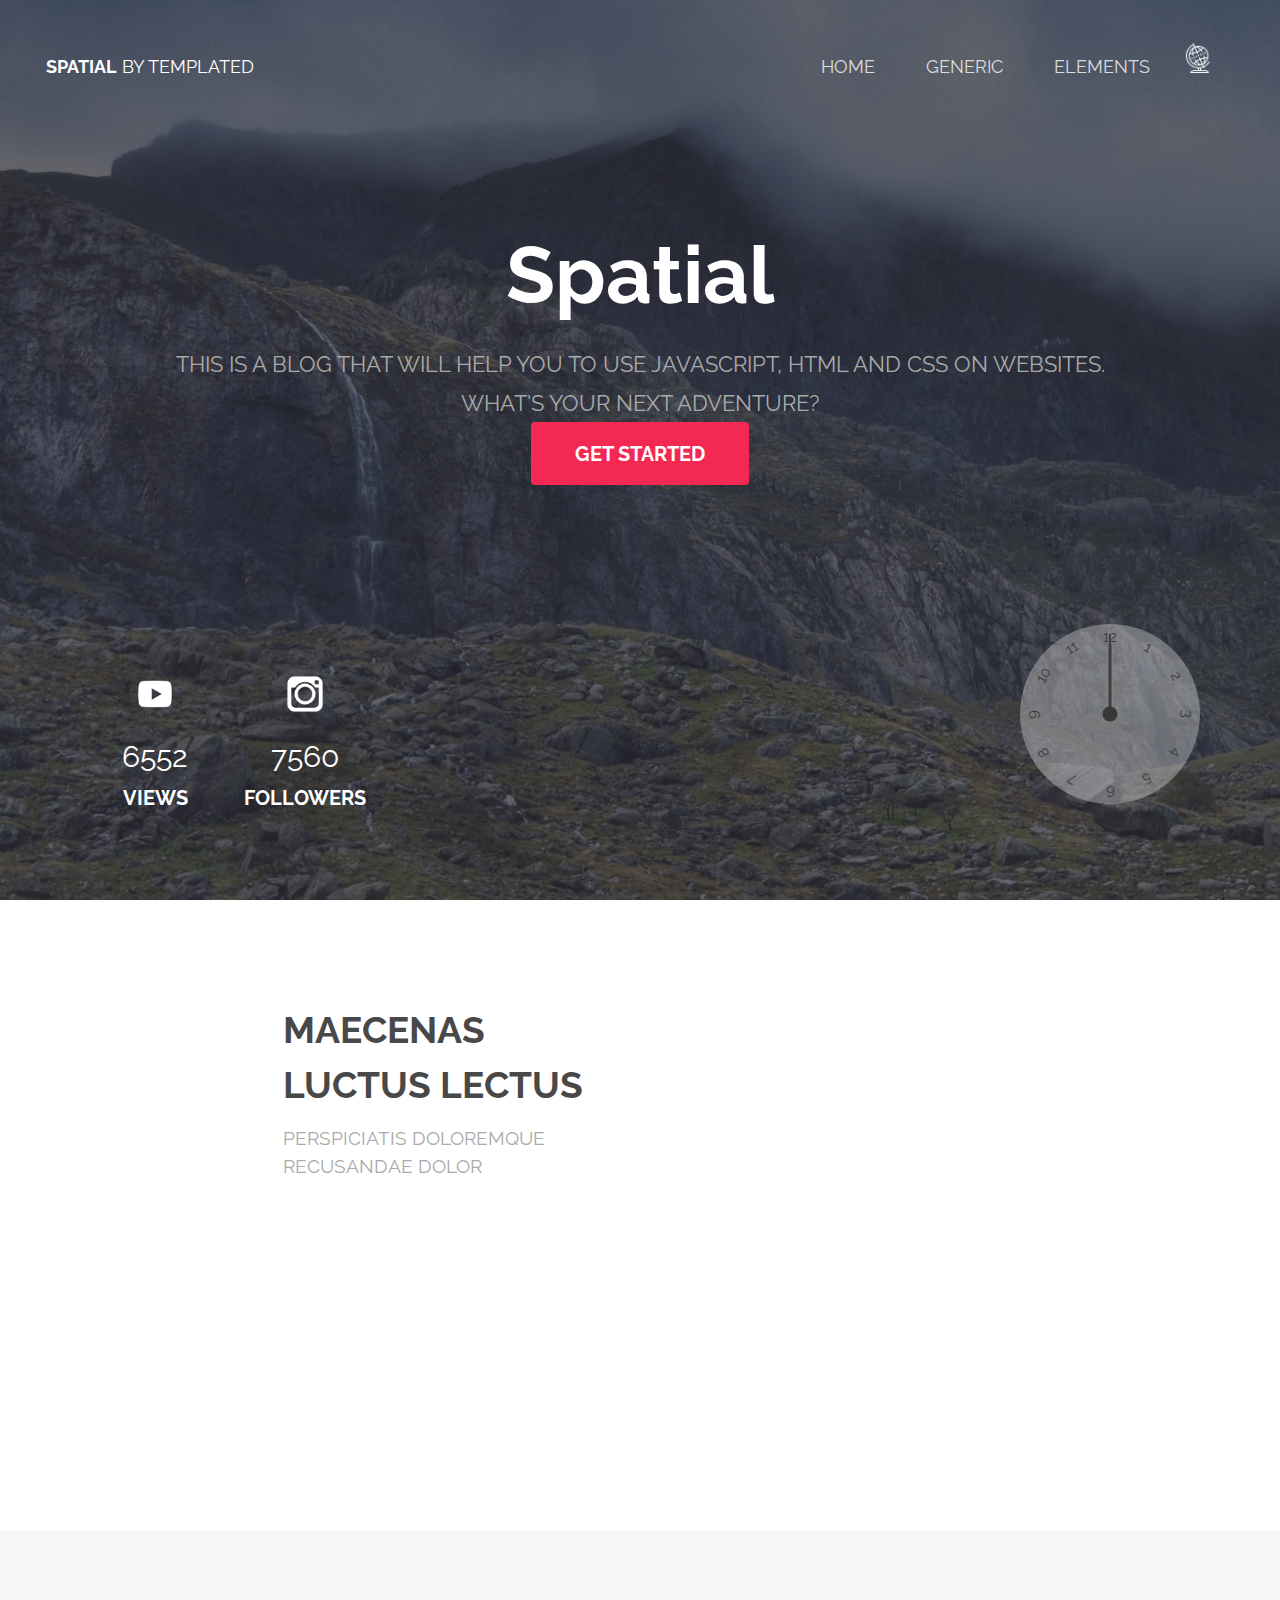
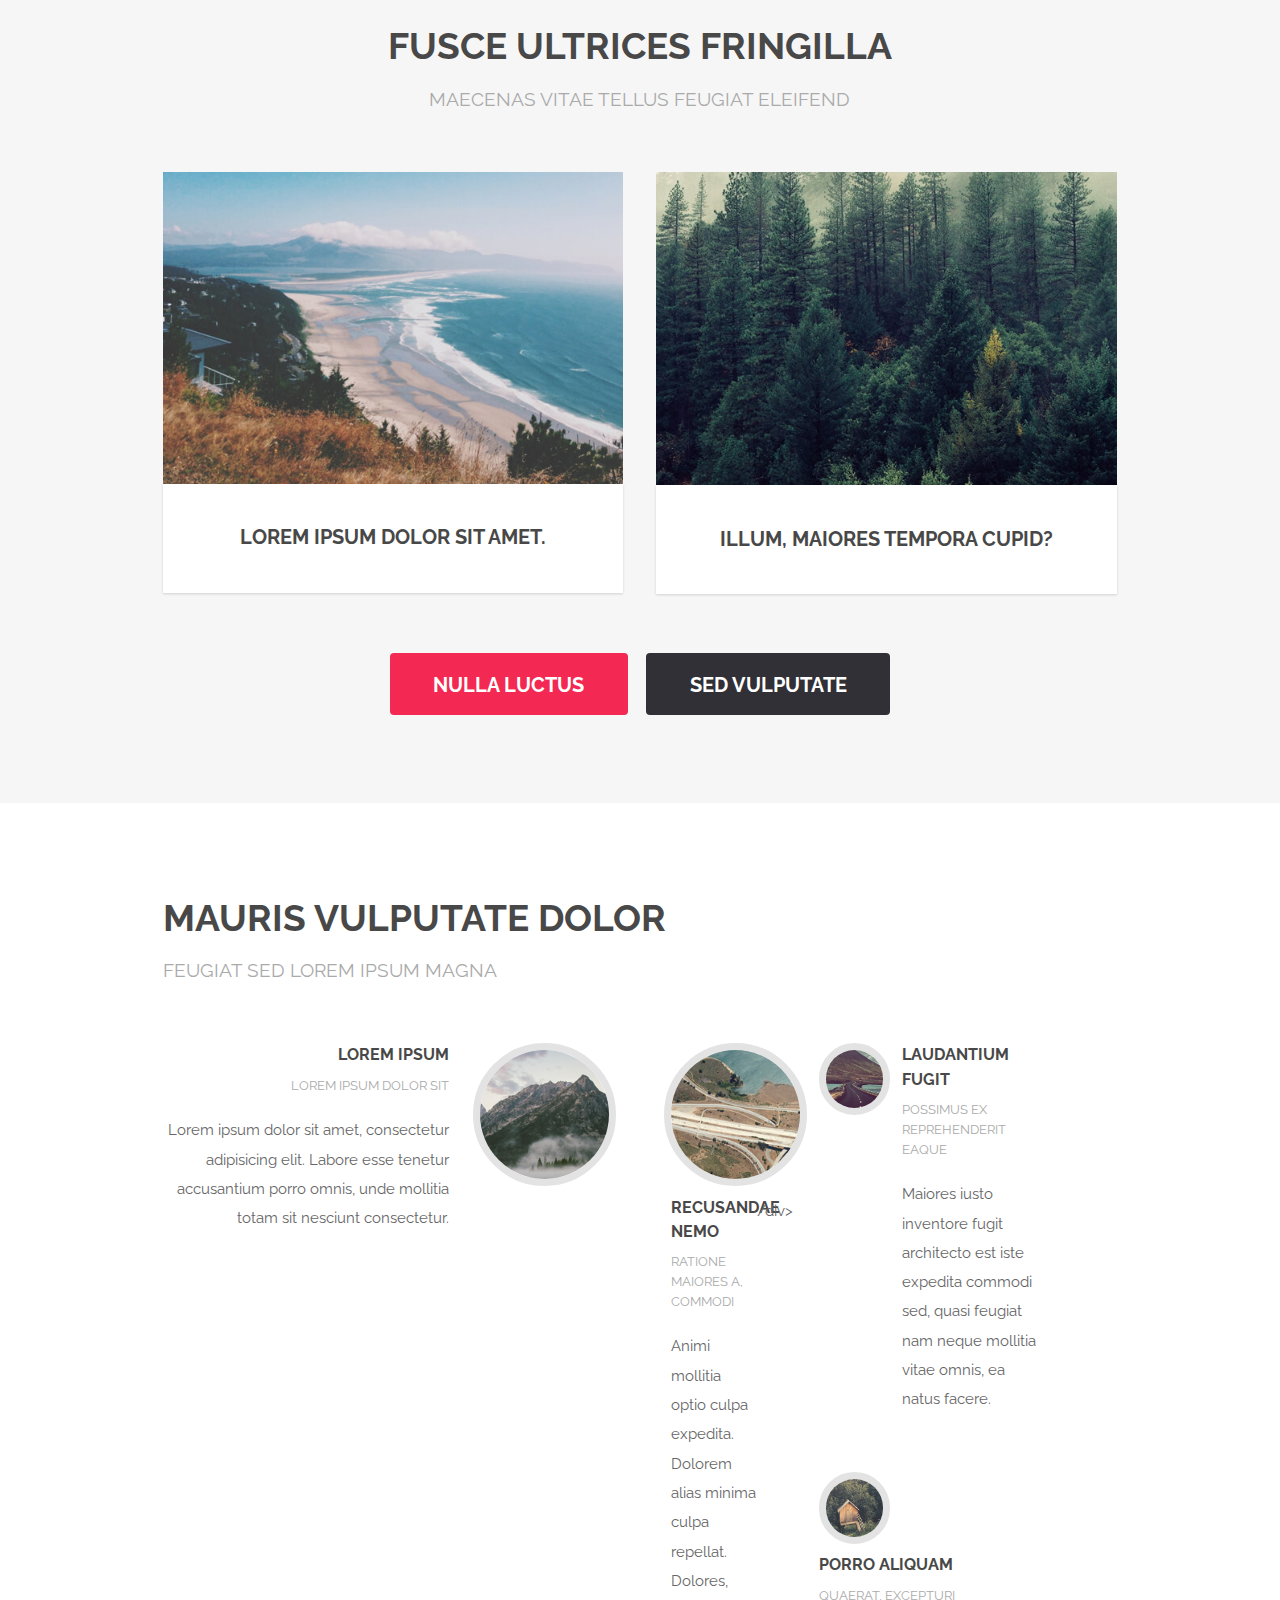
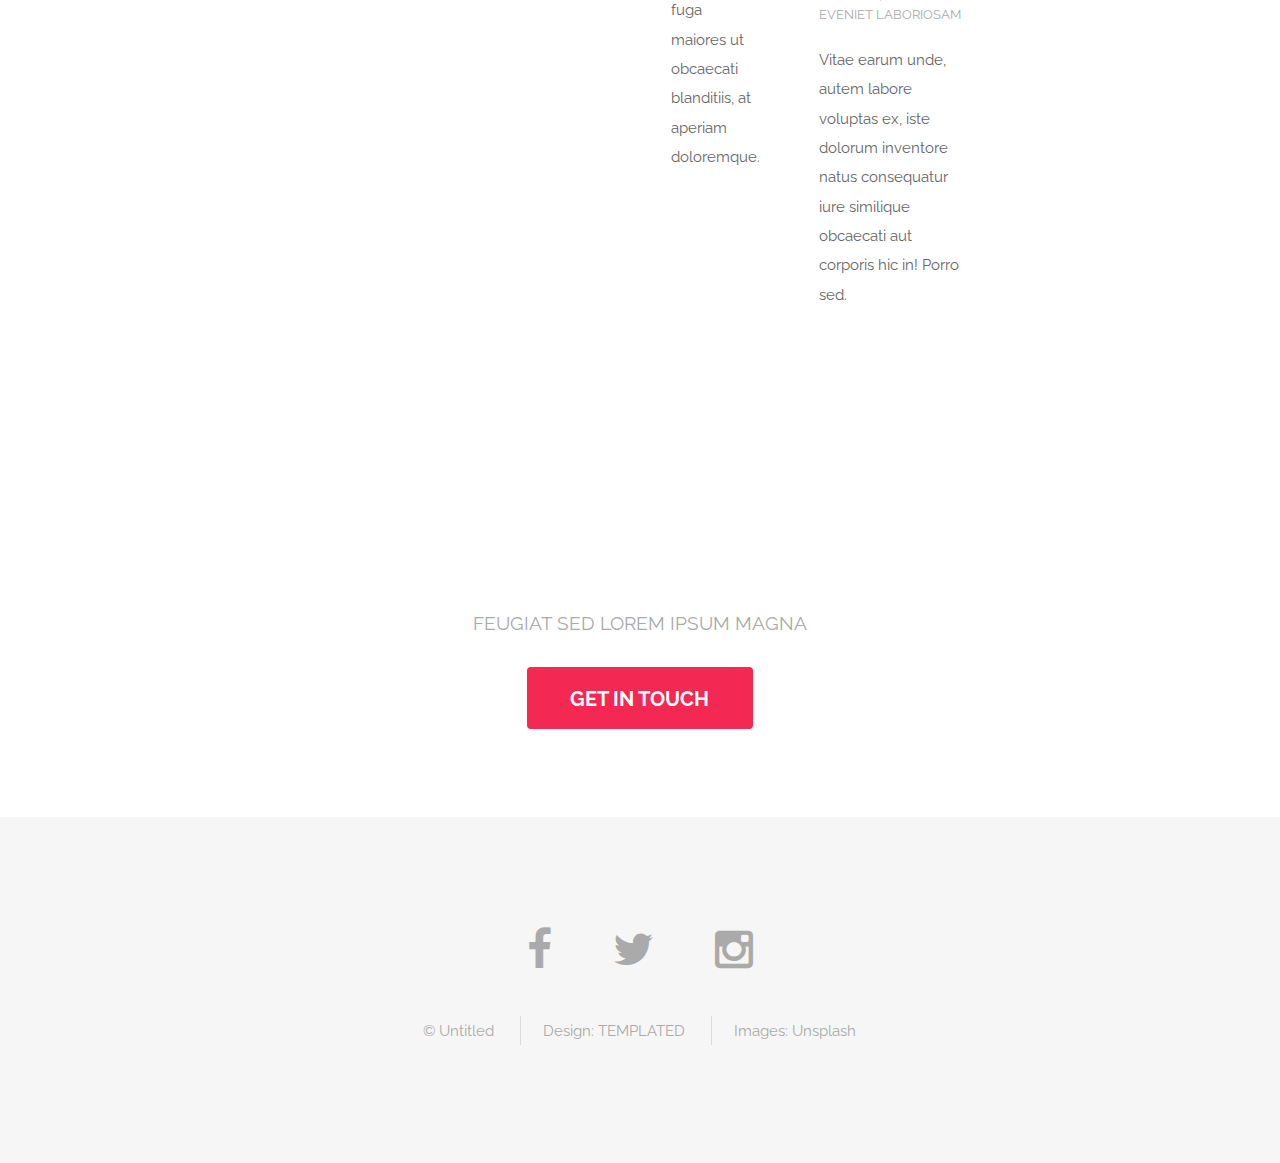
<file: index.html>
<!DOCTYPE HTML>
<!--
	Spatial by TEMPLATED
	templated.co @templatedco
	Released for free under the Creative Commons Attribution 3.0 license (templated.co/license)
-->
<html lang="en">
	<head>
		<title>Spatial by TEMPLATED</title>
		<meta charset="utf-8" />
		<meta name="viewport" content="width=device-width, initial-scale=1.0" />
		<link rel="stylesheet" href="assets/css/main.css" />
	</head>
	<body class="landing">

		<!-- Header -->
			<header id="header" class="alt">
				<h1><strong><a href="index.html">Spatial</a></strong> by Templated</h1>
				<nav id="nav">
					<ul>
						<div id="home"></div>
						<li><a href="index.html">Home</a></li></div>
						<li><a href="generic.html">Generic</a></li>
						<li><a href="elements.html">Elements</a></li>
						<div class="language-dropdown">
							<button class="dropbutton">
								<img src="images/welt.png" alt="Sprache" height="30" width="30"/>
							</button>
							<div class="dropdown-content">
								<!--<a href="" onclick="Delay()"><img src="images/usa.png" alt="USA" height="30" width="30"/></a>
								<a href="#fr" onclick="Delay()"><img src="images/french.png"  alt="France" height="30" width="30"/></a>
								<a href="#de " onclick="Delay()"><img src="images/germany.png" alt="Germany" height="30" width="30"/></a>-->
								<a href="#eng" onclick="LanguageSwitch('english')"><img src="images/usa.png" alt="USA" height="30" width="30"/></a>
								<a href="#fr" onclick="LanguageSwitch('french')"><img src="images/french.png" alt="France" height="30" width="30"/></a>
								<a href="#de" onclick="LanguageSwitch('german')"><img src="images/germany.png" alt="Germany" height="30" width="30"/></a>
							</div>
						</div>
					</ul>
				</nav>
			</header>

		<a href="#menu" class="navPanelToggle"><span class="fa fa-bars"></span></a> 

			
		<!-- Banner -->
			<section id="banner">
				<div id="text1">
				Spatial</div>
				<div id="text2">
				This is a blog that will help you to use Javascript, HTML and CSS on websites. </div>
					<div id="text2_1">
					What's your next adventure?</div>
				</div>
				<ul class="actions">
					
					<li><a href="#" class="button special big"><div id="text3">Get Started</div></a></li>
				</ul>
				<section class="container-counters">
					<div class="container-box">
						<div class="counter1">
							<div class="icon-youtube"><img src="images/youtube.png" alt="Youtube" height="40" width="40"/></div>
							<div class="counter" data-target="7800">0</div>
							<div class="text-box1"> <h3>Views</h3> </div>
						</div>
						<div class="counter2">								
							<div class="icon-instagram"><img src="images/instagram.png" alt="Instagram" height="40" width="40"/></div>
							<div class="counter" data-target="9000">0</div>														
							<div class="text-box2"><h3>Followers</h3></div>
						</div>
					</div>
				</section>
				<section class="container-clock">
					<div class="clock">
						<div class="pointer hour" data-hour-pointer></div>
						<div class="pointer minute"data-minute-pointer></div>
						<div class="pointer second"data-second-pointer></div>
						<div class="number number1">1</div>
						<div class="number number2">2</div>
						<div class="number number3">3</div>
						<div class="number number4">4</div>
						<div class="number number5">5</div>
						<div class="number number6">6</div>
						<div class="number number7">7</div>
						<div class="number number8">8</div>
						<div class="number number9">9</div>
						<div class="number number10">10</div>
						<div class="number number11">11</div>
						<div class="number number12">12</div>
					</div>
				</section>
				
			</section>
			<!-- One -->
				<section id="one" class="wrapper style1">
					<div class="container 75%">
						<div class="row 200%">
							<div class="6u 12u$(medium)">
								<header class="major">
									<h2>Maecenas luctus lectus</h2>
									<p>Perspiciatis doloremque recusandae dolor</p>
								</header>
							</div>
							<div class="appeared-text">
								<p>Lorem ipsum dolor sit amet, consectetur adipisicing elit. Non ea mollitia corporis id, distinctio sunt veritatis officiis dolore reprehenderit deleniti voluptatibus harum magna, doloremque alias quisquam minus, eaque. Feugiat quod, nesciunt! Iste quos ipsam, iusto sit esse.</p>
								<p>Dolorum aspernatur maxime libero ratione quidem distinctio, placeat fugiat laborum voluptatum enim neque soluta vel sunt id ex veritatis. Labore rerum, odit sapiente, alias mollitia magnam exercitationem modi amet earum quia atque ipsum voluptas asperiores quas laboriosam.</p>
							</div>
						</div>
					</div>
				</section>

			<!-- Two -->
				<section id="two" class="wrapper style2 special">
					<div class="container">
						<header class="major">
							<h2>Fusce ultrices fringilla</h2>
							<p>Maecenas vitae tellus feugiat eleifend</p>
						</header>
						<div class="row 150%">
							<div class="6u 12u$(xsmall)">
								<div class="image fit captioned">
									<img src="images/pic02.jpg" alt="" /></a>
									<h3>Lorem ipsum dolor sit amet.</h3>
								</div>
							</div>
							<div class="6u$ 12u$(xsmall)">
								<div class="image fit captioned">
									<img src="images/pic03.jpg" alt="" /></a>
									<h3>Illum, maiores tempora cupid?</h3>
								</div>
							</div>
						</div>
						<ul class="actions">
							<li><a href="#" class="button special big">Nulla luctus</a></li>
							<li><a href="#" class="button big">Sed vulputate</a></li>
						</ul>
					</div>
				</section>

			<!-- Three -->
				<section id="three" class="wrapper style1">
					<div class="container">
						<header class="major special">
							<h2>Mauris vulputate dolor</h2>
							<p>Feugiat sed lorem ipsum magna</p>
						</header>
						<div class="feature-grid">
							<div class="feature">
								<div class="image rounded">
									<img src="images/pic04.jpg" alt="" /></div>
								<div class="content">
									<header>
										<h4>Lorem ipsum</h4>
										<p>Lorem ipsum dolor sit</p>
									</header>
										<p>Lorem ipsum dolor sit amet, consectetur adipisicing elit. Labore esse tenetur accusantium porro omnis, unde mollitia totam sit nesciunt consectetur.</p>
									</div>
								
							</div>
							<div class="feature">
								<div class="image rounded">
							 		<img src="images/pic05.jpg" alt="" />/div>
								<div class="content">
									<header>
										<h4>Recusandae nemo</h4>
										<p>Ratione maiores a, commodi</p>
									</header>
									<p>Animi mollitia optio culpa expedita. Dolorem alias minima culpa repellat. Dolores, fuga maiores ut obcaecati blanditiis, at aperiam doloremque.</p>
								</div>
							</div>
							<div class="feature">
								<div class="image rounded">
									<img src="images/pic06.jpg" alt="" /></div>
								<div class="content">
									<header>
										<h4>Laudantium fugit</h4>
										<p>Possimus ex reprehenderit eaque</p>
									</header>
									<p>Maiores iusto inventore fugit architecto est iste expedita commodi sed, quasi feugiat nam neque mollitia vitae omnis, ea natus facere.</p>
								</div>
							</div>
							<div class="feature">
								<div class="image rounded">
									<img src="images/pic07.jpg" alt="" /></div>
								<div class="content">
									<header>
										<h4>Porro aliquam</h4>
										<p>Quaerat, excepturi eveniet laboriosam</p>
									</header>
									<p>Vitae earum unde, autem labore voluptas ex, iste dolorum inventore natus consequatur iure similique obcaecati aut corporis hic in! Porro sed.</p>
								</div>
							</div>
						</div>
					</div>
				</section>

			<!-- Four -->
				<section id="four" class="wrapper style3 special">
					<div class="container">
						<header class="major">
							<h2>Aenean elementum ligula</h2>
							<p>Feugiat sed lorem ipsum magna</p>
						</header>
						<ul class="actions">
							<li><a href="#" class="button special big">Get in touch</a></li>
						</ul>
					</div>
				</section>

		<!-- Footer -->
			<footer id="footer">
				<div class="container">
					<ul class="icons">
						<li><a href="#" class="icon fa-facebook"></a></li>
						<li><a href="#" class="icon fa-twitter"></a></li>
						<li><a href="#" class="icon fa-instagram"></a></li>
					</ul>
					<ul class="copyright">
						<li>&copy; Untitled</li>
						<li>Design: <a href="http://templated.co">TEMPLATED</a></li>
						<li>Images: <a href="http://unsplash.com">Unsplash</a></li>
					</ul>
				</div>
			</footer>

		<!-- Scripts -->
			<script src="assets/js/jquery.min.js"></script>
			<script src="assets/js/skel.min.js"></script>
			<script src="assets/js/util.js"></script>
			<script src="assets/js/main.js"></script>
			<script defer src="assets/js/script_Leonie.js"></script>

			
	</body>
</html>
</file>
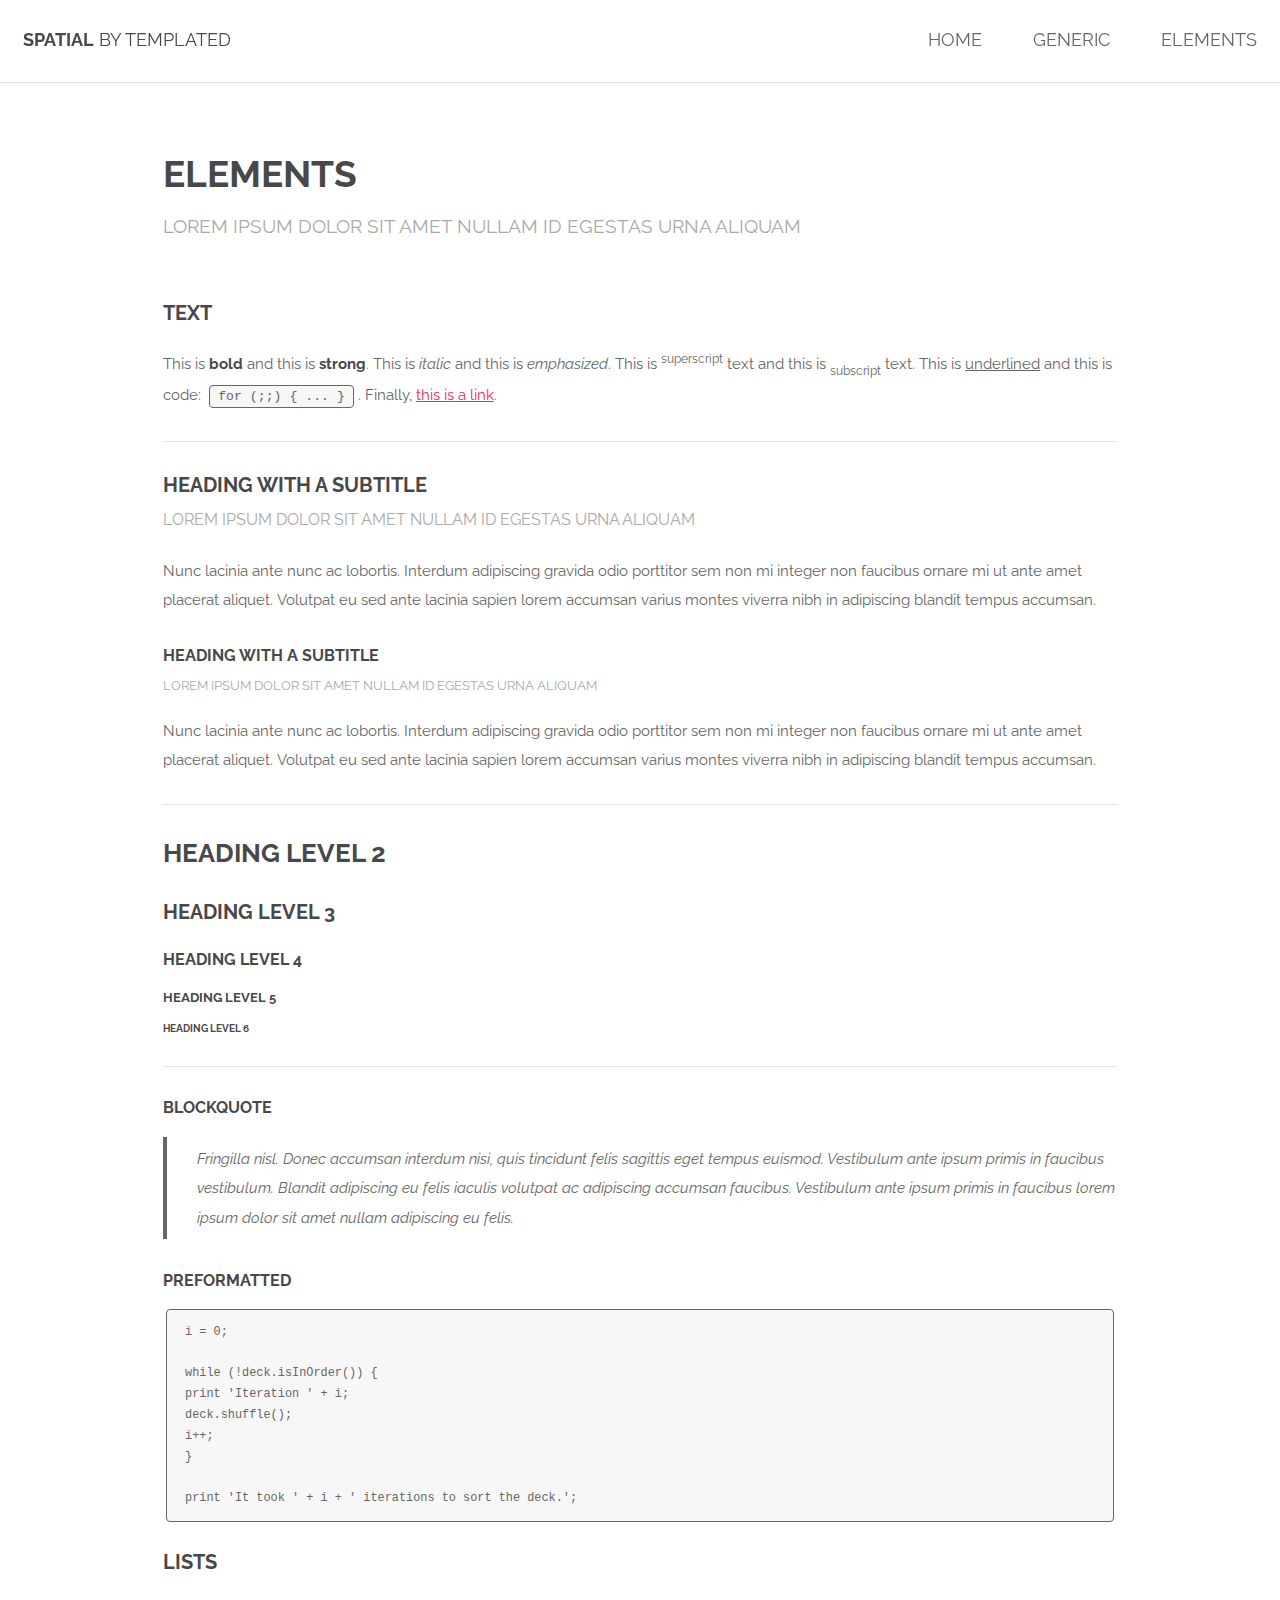
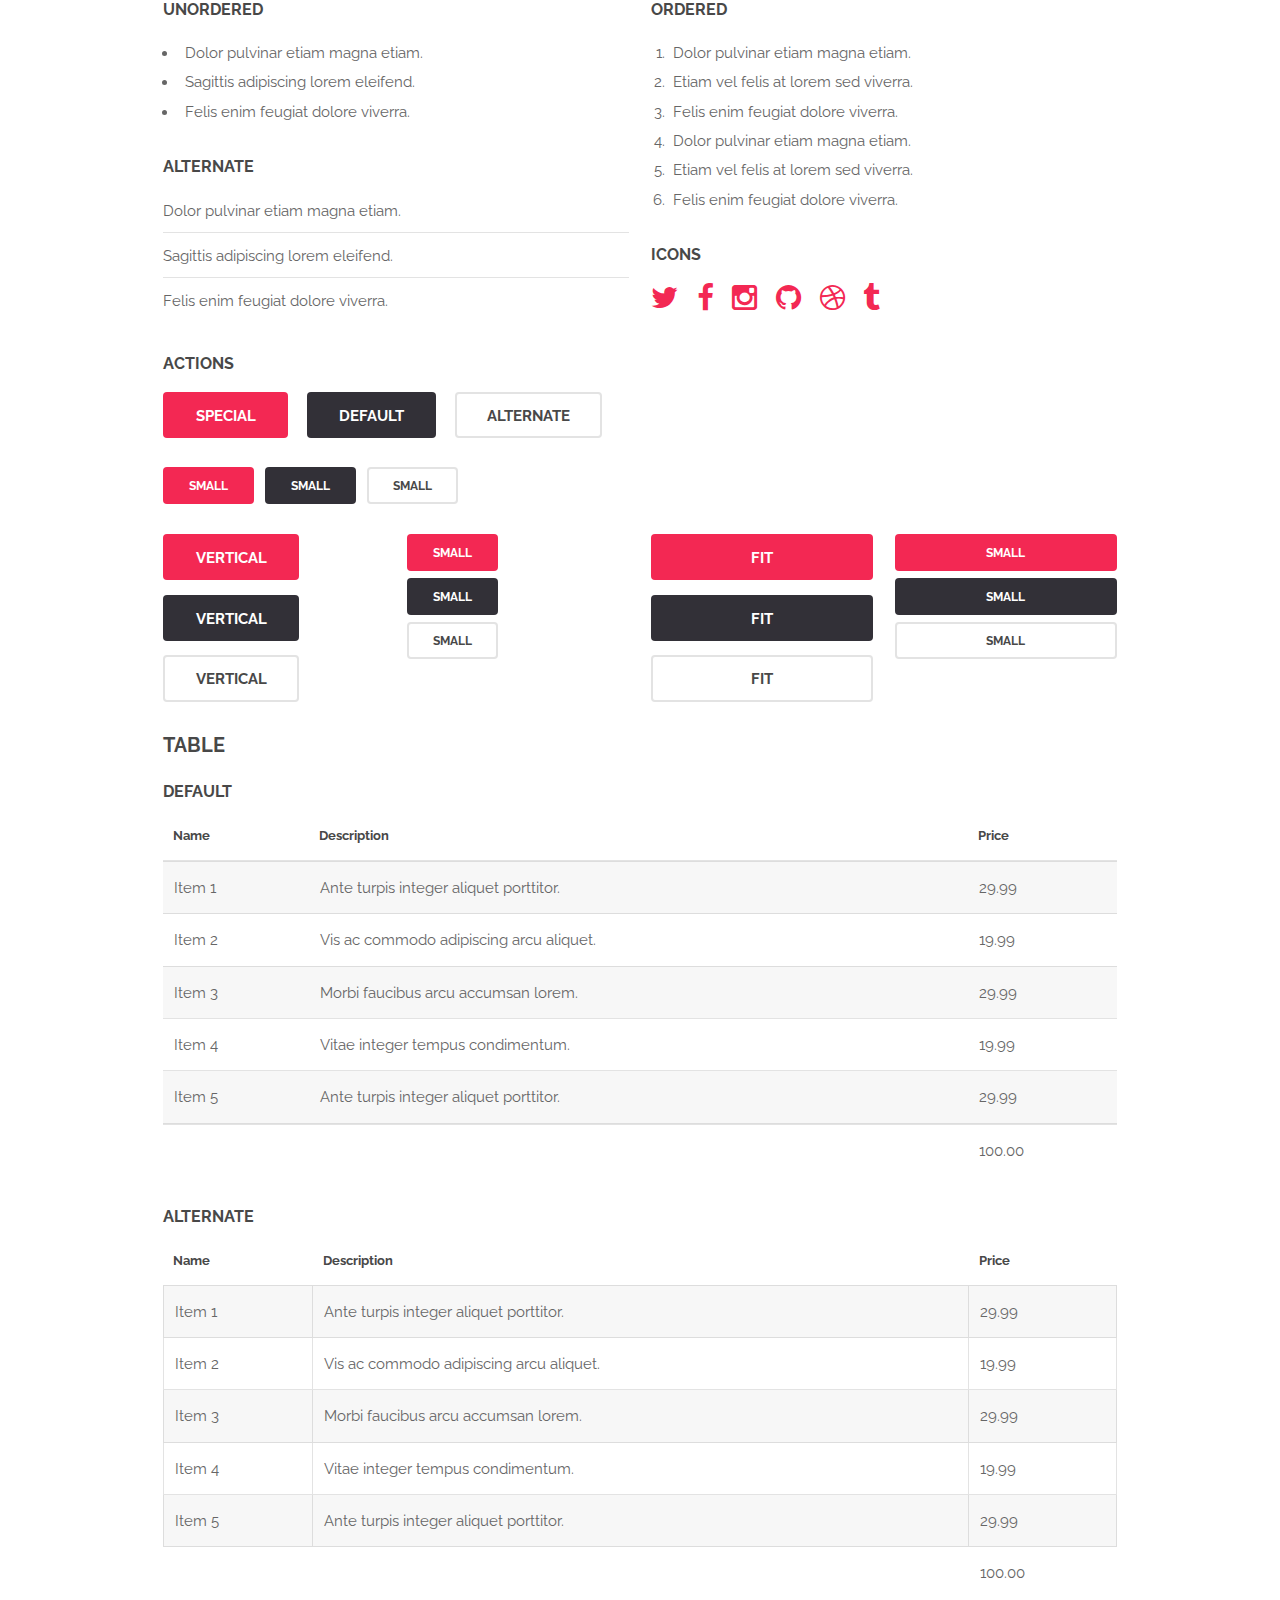
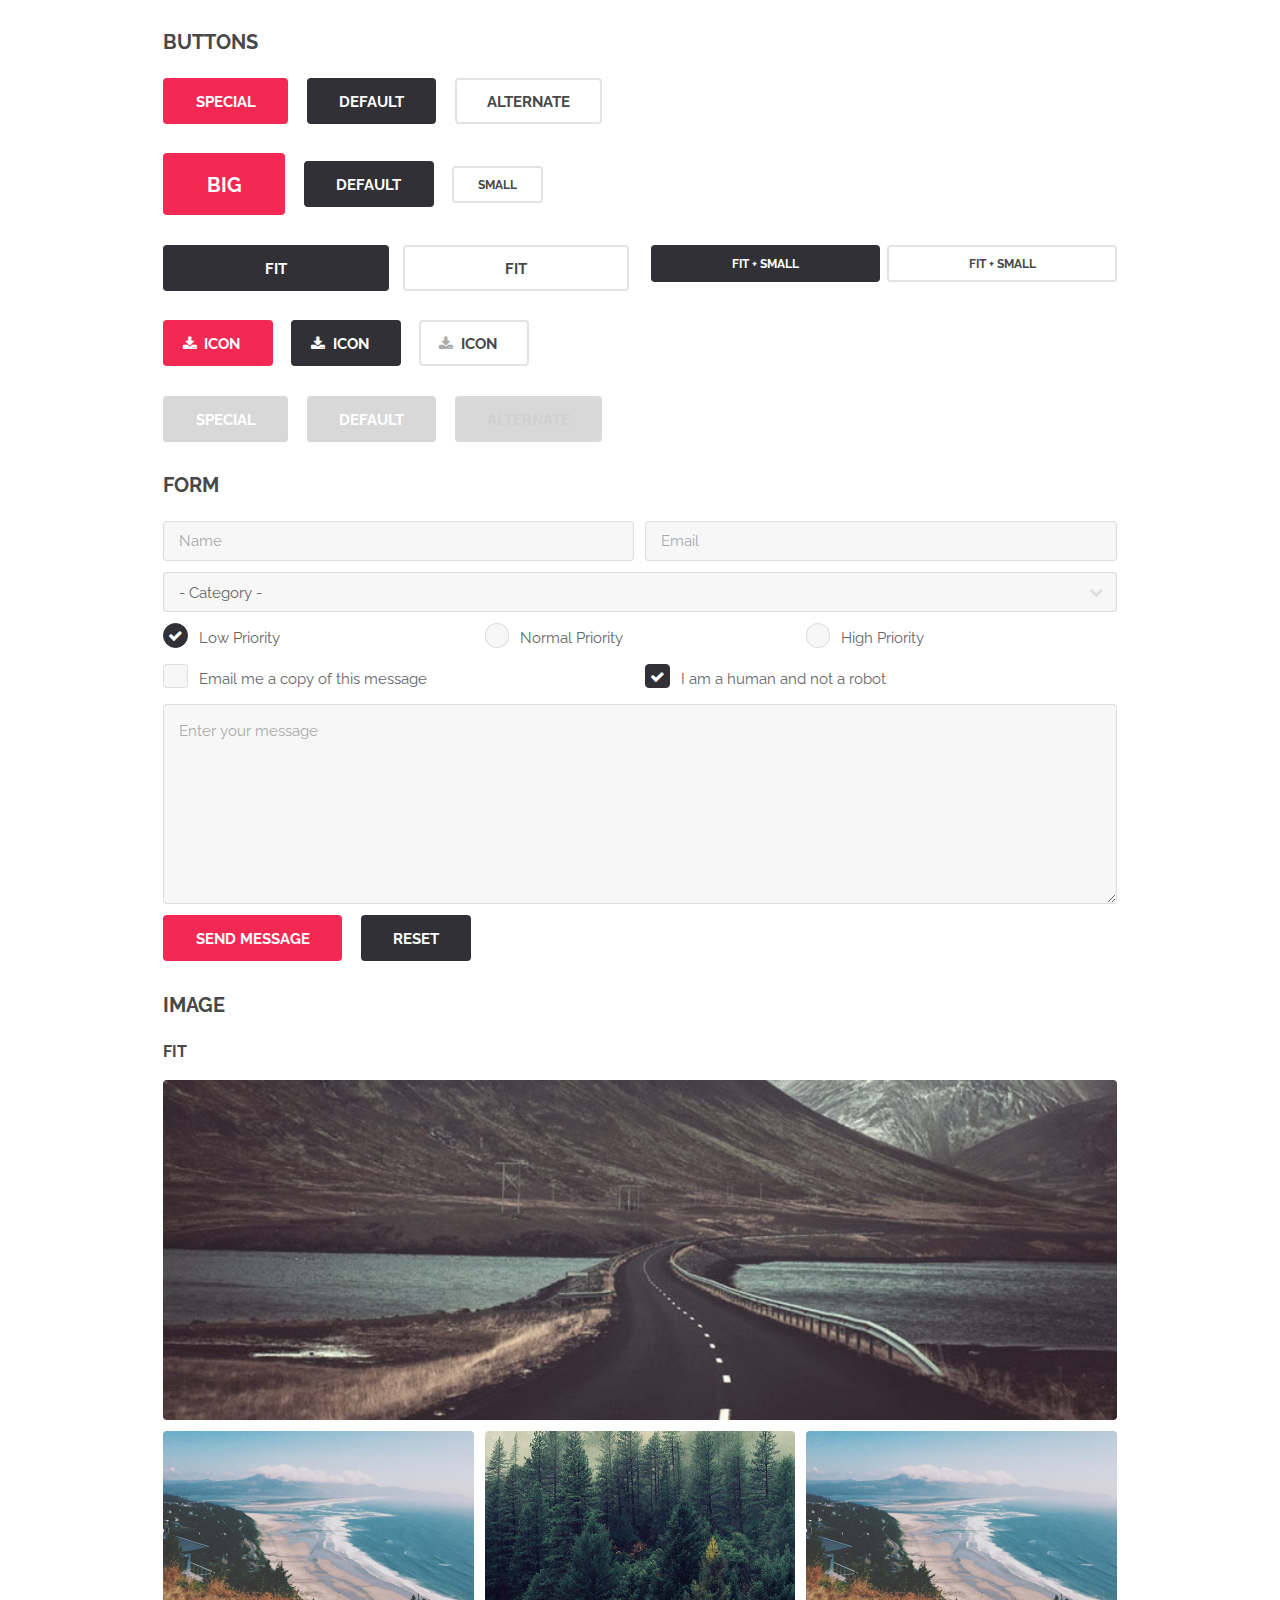
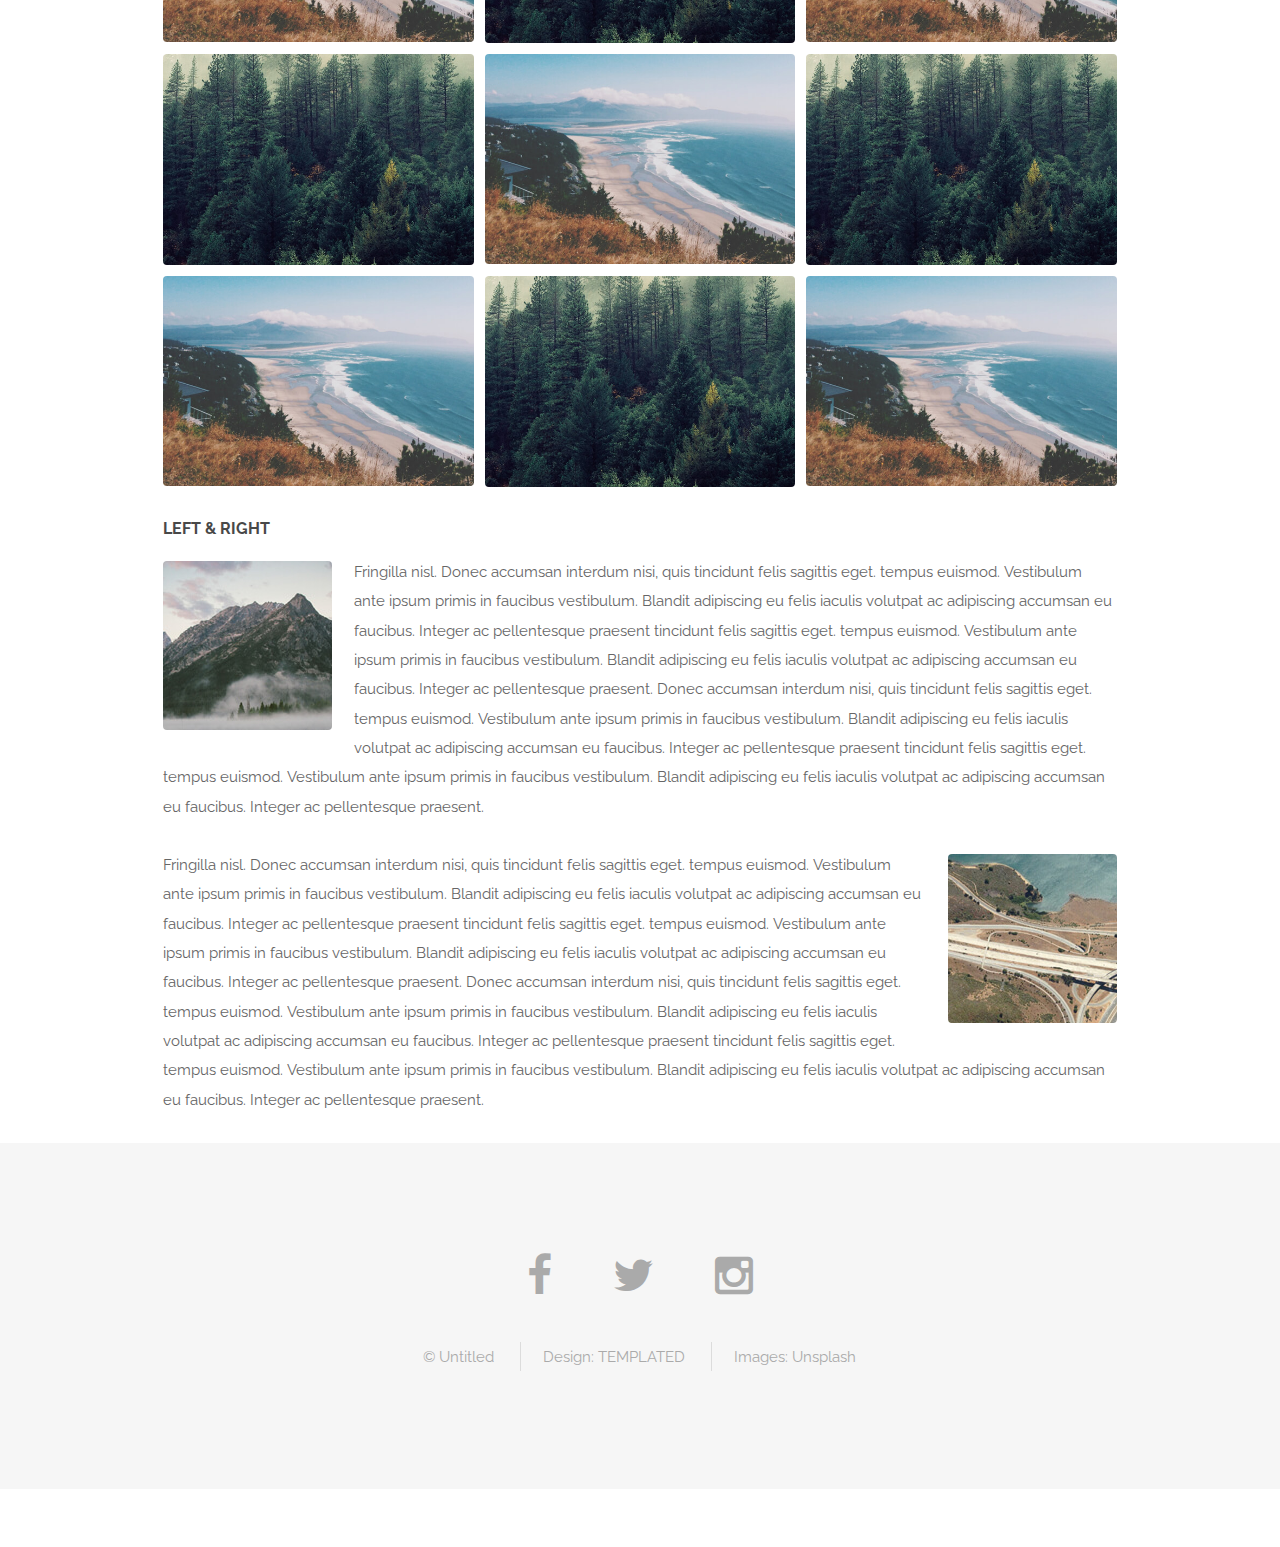
<file: elements.html>
<!DOCTYPE HTML>
<!--
	Spatial by TEMPLATED
	templated.co @templatedco
	Released for free under the Creative Commons Attribution 3.0 license (templated.co/license)
-->
<html>
	<head>
		<title>Elements - Spatial by TEMPLATED</title>
		<meta charset="utf-8" />
		<meta name="viewport" content="width=device-width, initial-scale=1" />
		<link rel="stylesheet" href="assets/css/main.css" />
	</head>
	<body>

		<!-- Header -->
			<header id="header">
				<h1><strong><a href="index.html">Spatial</a></strong> by Templated</h1>
				<nav id="nav">
					<ul>
						<li><a href="index.html">Home</a></li>
						<li><a href="generic.html">Generic</a></li>
						<li><a href="elements.html">Elements</a></li>
						
					</ul>
				</nav>
			</header>

			<a href="#menu" class="navPanelToggle"><span class="fa fa-bars"></span></a>

		<!-- Main -->
			<section id="main" class="wrapper">
				<div class="container">
					<header class="major special">
						<h2>Elements</h2>
						<p>Lorem ipsum dolor sit amet nullam id egestas urna aliquam</p>
					</header>

					<!-- Text -->
						<section>
							<h3>Text</h3>
							<p>This is <b>bold</b> and this is <strong>strong</strong>. This is <i>italic</i> and this is <em>emphasized</em>.
							This is <sup>superscript</sup> text and this is <sub>subscript</sub> text.
							This is <u>underlined</u> and this is code: <code>for (;;) { ... }</code>. Finally, <a href="#">this is a link</a>.</p>

							<hr />

							<header>
								<h3>Heading with a Subtitle</h3>
								<p>Lorem ipsum dolor sit amet nullam id egestas urna aliquam</p>
							</header>
							<p>Nunc lacinia ante nunc ac lobortis. Interdum adipiscing gravida odio porttitor sem non mi integer non faucibus ornare mi ut ante amet placerat aliquet. Volutpat eu sed ante lacinia sapien lorem accumsan varius montes viverra nibh in adipiscing blandit tempus accumsan.</p>
							<header>
								<h4>Heading with a Subtitle</h4>
								<p>Lorem ipsum dolor sit amet nullam id egestas urna aliquam</p>
							</header>
							<p>Nunc lacinia ante nunc ac lobortis. Interdum adipiscing gravida odio porttitor sem non mi integer non faucibus ornare mi ut ante amet placerat aliquet. Volutpat eu sed ante lacinia sapien lorem accumsan varius montes viverra nibh in adipiscing blandit tempus accumsan.</p>

							<hr />

							<h2>Heading Level 2</h2>
							<h3>Heading Level 3</h3>
							<h4>Heading Level 4</h4>
							<h5>Heading Level 5</h5>
							<h6>Heading Level 6</h6>

							<hr />

							<h4>Blockquote</h4>
							<blockquote>Fringilla nisl. Donec accumsan interdum nisi, quis tincidunt felis sagittis eget tempus euismod. Vestibulum ante ipsum primis in faucibus vestibulum. Blandit adipiscing eu felis iaculis volutpat ac adipiscing accumsan faucibus. Vestibulum ante ipsum primis in faucibus lorem ipsum dolor sit amet nullam adipiscing eu felis.</blockquote>

							<h4>Preformatted</h4>
							<pre><code>i = 0;

while (!deck.isInOrder()) {
print 'Iteration ' + i;
deck.shuffle();
i++;
}

print 'It took ' + i + ' iterations to sort the deck.';</code></pre>
						</section>

					<!-- Lists -->
						<section>
							<h3>Lists</h3>
							<div class="row">
								<div class="6u 12u$(xsmall)">

									<h4>Unordered</h4>
									<ul>
										<li>Dolor pulvinar etiam magna etiam.</li>
										<li>Sagittis adipiscing lorem eleifend.</li>
										<li>Felis enim feugiat dolore viverra.</li>
									</ul>

									<h4>Alternate</h4>
									<ul class="alt">
										<li>Dolor pulvinar etiam magna etiam.</li>
										<li>Sagittis adipiscing lorem eleifend.</li>
										<li>Felis enim feugiat dolore viverra.</li>
									</ul>

								</div>
								<div class="6u$ 12u$(xsmall)">

									<h4>Ordered</h4>
									<ol>
										<li>Dolor pulvinar etiam magna etiam.</li>
										<li>Etiam vel felis at lorem sed viverra.</li>
										<li>Felis enim feugiat dolore viverra.</li>
										<li>Dolor pulvinar etiam magna etiam.</li>
										<li>Etiam vel felis at lorem sed viverra.</li>
										<li>Felis enim feugiat dolore viverra.</li>
									</ol>

									<h4>Icons</h4>
									<ul class="icons">
										<li><a href="#" class="icon fa-twitter"><span class="label">Twitter</span></a></li>
										<li><a href="#" class="icon fa-facebook"><span class="label">Facebook</span></a></li>
										<li><a href="#" class="icon fa-instagram"><span class="label">Instagram</span></a></li>
										<li><a href="#" class="icon fa-github"><span class="label">Github</span></a></li>
										<li><a href="#" class="icon fa-dribbble"><span class="label">Dribbble</span></a></li>
										<li><a href="#" class="icon fa-tumblr"><span class="label">Tumblr</span></a></li>
									</ul>

								</div>
							</div>

							<h4>Actions</h4>
							<ul class="actions">
								<li><a href="#" class="button special">Special</a></li>
								<li><a href="#" class="button">Default</a></li>
								<li><a href="#" class="button alt">Alternate</a></li>
							</ul>
							<ul class="actions small">
								<li><a href="#" class="button special small">Small</a></li>
								<li><a href="#" class="button small">Small</a></li>
								<li><a href="#" class="button alt small">Small</a></li>
							</ul>
							<div class="row">
								<div class="3u 6u(small) 12u$(xsmall)">
									<ul class="actions vertical">
										<li><a href="#" class="button special">Vertical</a></li>
										<li><a href="#" class="button">Vertical</a></li>
										<li><a href="#" class="button alt">Vertical</a></li>
									</ul>
								</div>
								<div class="3u 6u$(small) 12u$(xsmall)">
									<ul class="actions vertical small">
										<li><a href="#" class="button special small">Small</a></li>
										<li><a href="#" class="button small">Small</a></li>
										<li><a href="#" class="button alt small">Small</a></li>
									</ul>
								</div>
								<div class="3u 6u(small) 12u$(xsmall)">
									<ul class="actions vertical">
										<li><a href="#" class="button special fit">Fit</a></li>
										<li><a href="#" class="button fit">Fit</a></li>
										<li><a href="#" class="button alt fit">Fit</a></li>
									</ul>
								</div>
								<div class="3u$ 6u$(small) 12u$(xsmall)">
									<ul class="actions vertical small">
										<li><a href="#" class="button special small fit">Small</a></li>
										<li><a href="#" class="button small fit">Small</a></li>
										<li><a href="#" class="button alt small fit">Small</a></li>
									</ul>
								</div>
							</div>
						</section>

					<!-- Table -->
						<section>
							<h3>Table</h3>
							<h4>Default</h4>
							<div class="table-wrapper">
								<table>
									<thead>
										<tr>
											<th>Name</th>
											<th>Description</th>
											<th>Price</th>
										</tr>
									</thead>
									<tbody>
										<tr>
											<td>Item 1</td>
											<td>Ante turpis integer aliquet porttitor.</td>
											<td>29.99</td>
										</tr>
										<tr>
											<td>Item 2</td>
											<td>Vis ac commodo adipiscing arcu aliquet.</td>
											<td>19.99</td>
										</tr>
										<tr>
											<td>Item 3</td>
											<td> Morbi faucibus arcu accumsan lorem.</td>
											<td>29.99</td>
										</tr>
										<tr>
											<td>Item 4</td>
											<td>Vitae integer tempus condimentum.</td>
											<td>19.99</td>
										</tr>
										<tr>
											<td>Item 5</td>
											<td>Ante turpis integer aliquet porttitor.</td>
											<td>29.99</td>
										</tr>
									</tbody>
									<tfoot>
										<tr>
											<td colspan="2"></td>
											<td>100.00</td>
										</tr>
									</tfoot>
								</table>
							</div>
							<h4>Alternate</h4>
							<div class="table-wrapper">
								<table class="alt">
									<thead>
										<tr>
											<th>Name</th>
											<th>Description</th>
											<th>Price</th>
										</tr>
									</thead>
									<tbody>
										<tr>
											<td>Item 1</td>
											<td>Ante turpis integer aliquet porttitor.</td>
											<td>29.99</td>
										</tr>
										<tr>
											<td>Item 2</td>
											<td>Vis ac commodo adipiscing arcu aliquet.</td>
											<td>19.99</td>
										</tr>
										<tr>
											<td>Item 3</td>
											<td> Morbi faucibus arcu accumsan lorem.</td>
											<td>29.99</td>
										</tr>
										<tr>
											<td>Item 4</td>
											<td>Vitae integer tempus condimentum.</td>
											<td>19.99</td>
										</tr>
										<tr>
											<td>Item 5</td>
											<td>Ante turpis integer aliquet porttitor.</td>
											<td>29.99</td>
										</tr>
									</tbody>
									<tfoot>
										<tr>
											<td colspan="2"></td>
											<td>100.00</td>
										</tr>
									</tfoot>
								</table>
							</div>
						</section>

					<!-- Buttons -->
						<section>
							<h3>Buttons</h3>
							<ul class="actions">
								<li><a href="#" class="button special">Special</a></li>
								<li><a href="#" class="button">Default</a></li>
								<li><a href="#" class="button alt">Alternate</a></li>
							</ul>
							<ul class="actions">
								<li><a href="#" class="button special big">Big</a></li>
								<li><a href="#" class="button">Default</a></li>
								<li><a href="#" class="button alt small">Small</a></li>
							</ul>
							<div class="row">
								<div class="6u 12u$(xsmall)">
									<ul class="actions fit">
										<li><a href="#" class="button fit">Fit</a></li>
										<li><a href="#" class="button alt fit">Fit</a></li>
									</ul>
								</div>
								<div class="6u$ 12u$(xsmall)">
									<ul class="actions fit small">
										<li><a href="#" class="button fit small">Fit + Small</a></li>
										<li><a href="#" class="button alt fit small">Fit + Small</a></li>
									</ul>
								</div>
							</div>
							<ul class="actions">
								<li><a href="#" class="button special icon fa-download">Icon</a></li>
								<li><a href="#" class="button icon fa-download">Icon</a></li>
								<li><a href="#" class="button alt icon fa-download">Icon</a></li>
							</ul>
							<ul class="actions">
								<li><span class="button special disabled">Special</span></li>
								<li><span class="button disabled">Default</span></li>
								<li><span class="button alt disabled">Alternate</span></li>
							</ul>
						</section>

					<!-- Form -->
						<section>
							<h3>Form</h3>
							<form method="post" action="#">
								<div class="row uniform 50%">
									<div class="6u 12u$(xsmall)">
										<input type="text" name="name" id="name" value="" placeholder="Name" />
									</div>
									<div class="6u$ 12u$(xsmall)">
										<input type="email" name="email" id="email" value="" placeholder="Email" />
									</div>
									<div class="12u$">
										<div class="select-wrapper">
											<select name="category" id="category">
												<option value="">- Category -</option>
												<option value="1">Manufacturing</option>
												<option value="1">Shipping</option>
												<option value="1">Administration</option>
												<option value="1">Human Resources</option>
											</select>
										</div>
									</div>
									<div class="4u 12u$(xsmall)">
										<input type="radio" id="priority-low" name="priority" checked>
										<label for="priority-low">Low Priority</label>
									</div>
									<div class="4u 12u$(xsmall)">
										<input type="radio" id="priority-normal" name="priority">
										<label for="priority-normal">Normal Priority</label>
									</div>
									<div class="4u$ 12u$(xsmall)">
										<input type="radio" id="priority-high" name="priority">
										<label for="priority-high">High Priority</label>
									</div>
									<div class="6u 12u$(small)">
										<input type="checkbox" id="copy" name="copy">
										<label for="copy">Email me a copy of this message</label>
									</div>
									<div class="6u$ 12u$(small)">
										<input type="checkbox" id="human" name="human" checked>
										<label for="human">I am a human and not a robot</label>
									</div>
									<div class="12u$">
										<textarea name="message" id="message" placeholder="Enter your message" rows="6"></textarea>
									</div>
									<div class="12u$">
										<ul class="actions">
											<li><input type="submit" value="Send Message" class="special" /></li>
											<li><input type="reset" value="Reset" /></li>
										</ul>
									</div>
								</div>
							</form>
						</section>

					<!-- Image -->
						<section>
							<h3>Image</h3>
							<h4>Fit</h4>
							<div class="box alt">
								<div class="row 50% uniform">									
									<div class="12u$"><span class="image fit"><img src="images/pic01.jpg" alt="" /></span></div>
									<div class="4u"><span class="image fit"><img src="images/pic02.jpg" alt="" /></span></div>
									<div class="4u"><span class="image fit"><img src="images/pic03.jpg" alt="" /></span></div>
									<div class="4u$"><span class="image fit"><img src="images/pic02.jpg" alt="" /></span></div>
									<div class="4u"><span class="image fit"><img src="images/pic03.jpg" alt="" /></span></div>
									<div class="4u"><span class="image fit"><img src="images/pic02.jpg" alt="" /></span></div>
									<div class="4u$"><span class="image fit"><img src="images/pic03.jpg" alt="" /></span></div>
									<div class="4u"><span class="image fit"><img src="images/pic02.jpg" alt="" /></span></div>
									<div class="4u"><span class="image fit"><img src="images/pic03.jpg" alt="" /></span></div>
									<div class="4u$"><span class="image fit"><img src="images/pic02.jpg" alt="" /></span></div>
								</div>
							</div>

							<h4>Left &amp; Right</h4>
							<p><span class="image left"><img src="images/pic04.jpg" alt="" /></span>Fringilla nisl. Donec accumsan interdum nisi, quis tincidunt felis sagittis eget. tempus euismod. Vestibulum ante ipsum primis in faucibus vestibulum. Blandit adipiscing eu felis iaculis volutpat ac adipiscing accumsan eu faucibus. Integer ac pellentesque praesent tincidunt felis sagittis eget. tempus euismod. Vestibulum ante ipsum primis in faucibus vestibulum. Blandit adipiscing eu felis iaculis volutpat ac adipiscing accumsan eu faucibus. Integer ac pellentesque praesent. Donec accumsan interdum nisi, quis tincidunt felis sagittis eget. tempus euismod. Vestibulum ante ipsum primis in faucibus vestibulum. Blandit adipiscing eu felis iaculis volutpat ac adipiscing accumsan eu faucibus. Integer ac pellentesque praesent tincidunt felis sagittis eget. tempus euismod. Vestibulum ante ipsum primis in faucibus vestibulum. Blandit adipiscing eu felis iaculis volutpat ac adipiscing accumsan eu faucibus. Integer ac pellentesque praesent.</p>
							<p><span class="image right"><img src="images/pic05.jpg" alt="" /></span>Fringilla nisl. Donec accumsan interdum nisi, quis tincidunt felis sagittis eget. tempus euismod. Vestibulum ante ipsum primis in faucibus vestibulum. Blandit adipiscing eu felis iaculis volutpat ac adipiscing accumsan eu faucibus. Integer ac pellentesque praesent tincidunt felis sagittis eget. tempus euismod. Vestibulum ante ipsum primis in faucibus vestibulum. Blandit adipiscing eu felis iaculis volutpat ac adipiscing accumsan eu faucibus. Integer ac pellentesque praesent. Donec accumsan interdum nisi, quis tincidunt felis sagittis eget. tempus euismod. Vestibulum ante ipsum primis in faucibus vestibulum. Blandit adipiscing eu felis iaculis volutpat ac adipiscing accumsan eu faucibus. Integer ac pellentesque praesent tincidunt felis sagittis eget. tempus euismod. Vestibulum ante ipsum primis in faucibus vestibulum. Blandit adipiscing eu felis iaculis volutpat ac adipiscing accumsan eu faucibus. Integer ac pellentesque praesent.</p>
						</section>

				</div
			</section>

		<!-- Footer -->
			<footer id="footer">
				<div class="container">
					<ul class="icons">
						<li><a href="#" class="icon fa-facebook"></a></li>
						<li><a href="#" class="icon fa-twitter"></a></li>
						<li><a href="#" class="icon fa-instagram"></a></li>
					</ul>
					<ul class="copyright">
						<li>&copy; Untitled</li>
						<li>Design: <a href="http://templated.co">TEMPLATED</a></li>
						<li>Images: <a href="http://unsplash.com">Unsplash</a></li>
					</ul>
				</div>
			</footer>

		<!-- Scripts -->
			<script src="assets/js/jquery.min.js"></script>
			<script src="assets/js/skel.min.js"></script>
			<script src="assets/js/util.js"></script>
			<script src="assets/js/main.js"></script>
			<script src="assets/js/script_Leonie.js"></script>

	</body>
</html>
</file>
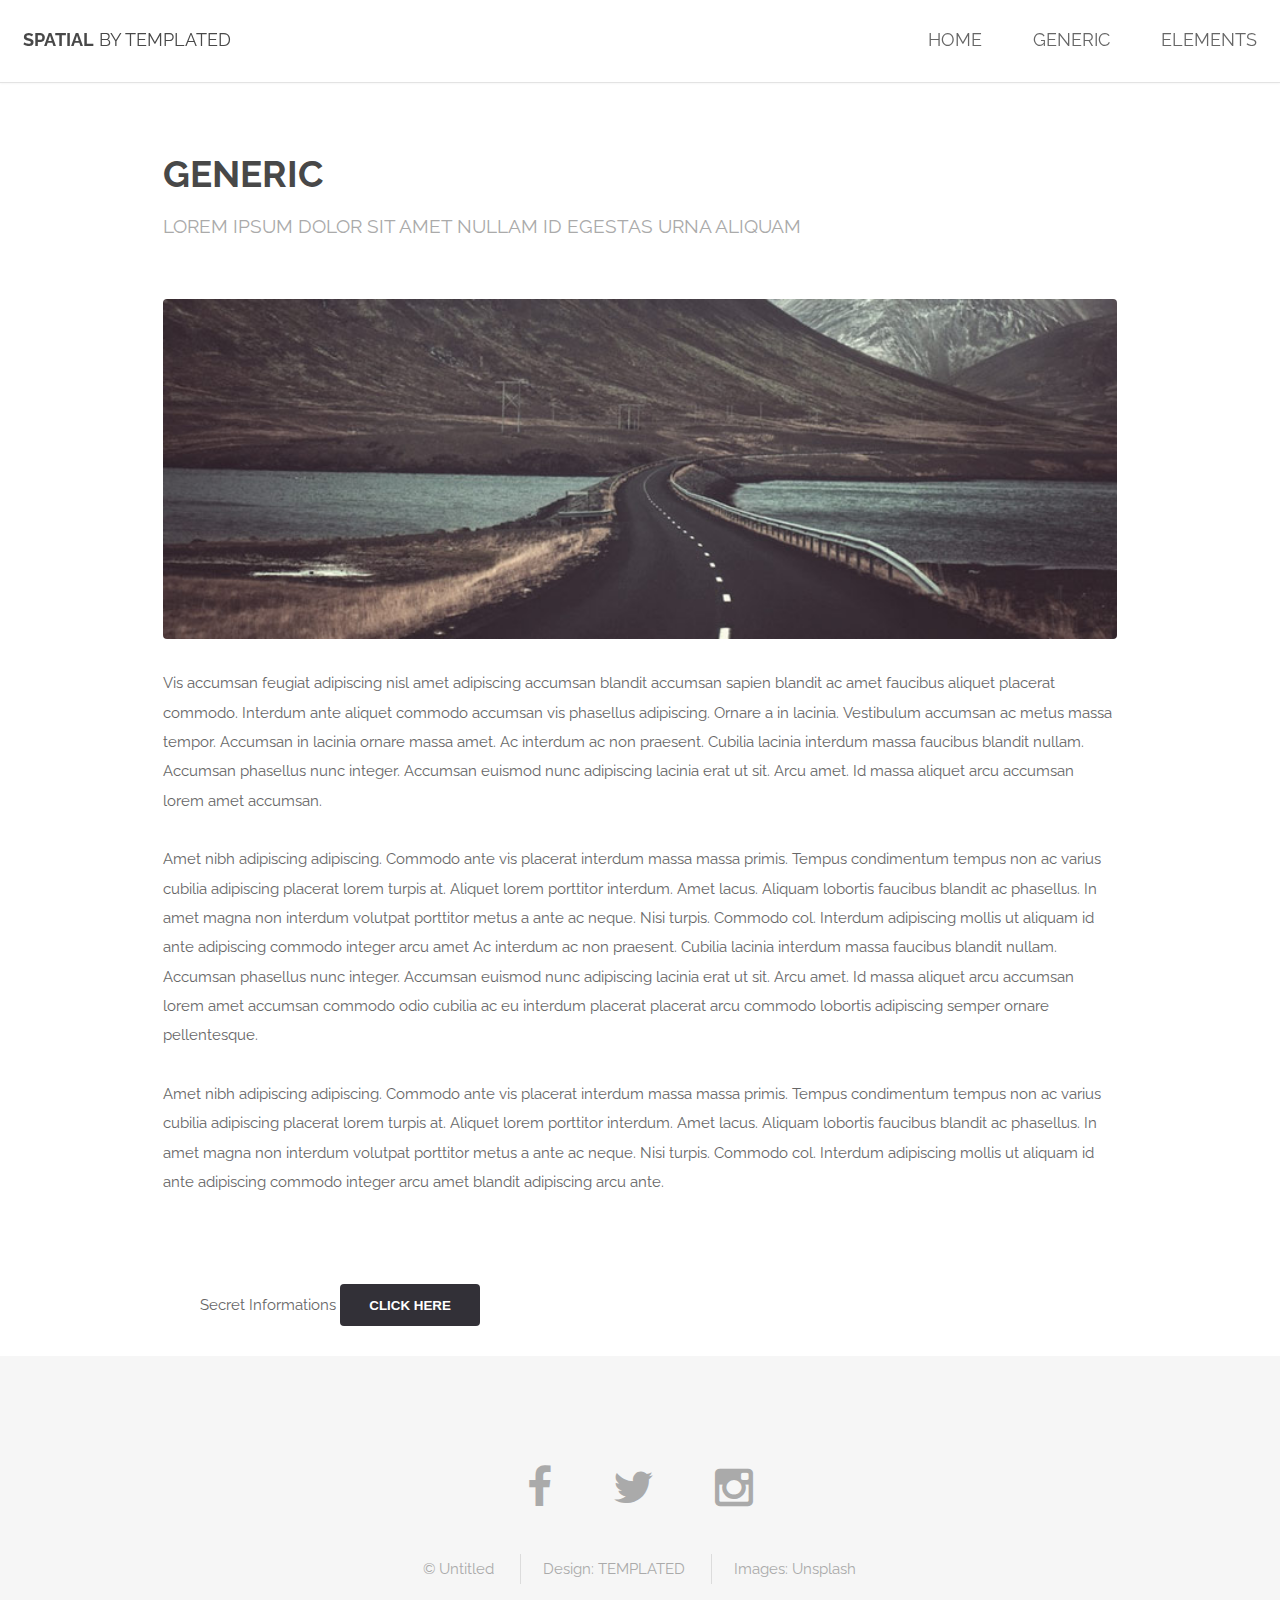
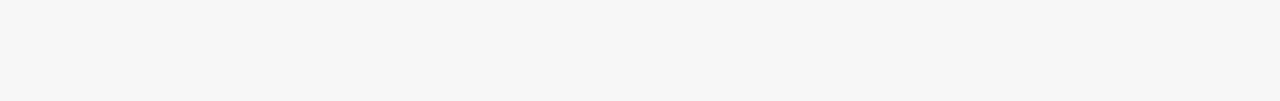
<file: generic.html>
<!DOCTYPE HTML>
<!--
	Spatial by TEMPLATED
	templated.co @templatedco
	Released for free under the Creative Commons Attribution 3.0 license (templated.co/license)
-->
<html>
	<head>
		<title>Generic - Spatial by TEMPLATED</title>
		<meta charset="utf-8" />
		<meta name="viewport" content="width=device-width, initial-scale=1" />
		<link rel="stylesheet" href="assets/css/main.css" />
	</head>
	<body>

		<!-- Header -->
			<header id="header">
				<h1><strong><a href="index.html">Spatial</a></strong> by Templated</h1>
				<nav id="nav">
					<ul>
						<li><a href="index.html">Home</a></li>
						<li><a href="generic.html">Generic</a></li>
						<li><a href="elements.html">Elements</a></li>
						
					</ul>
				</nav>
			</header>

			<a href="#menu" class="navPanelToggle"><span class="fa fa-bars"></span></a>

		<!-- Main -->
			<section id="main" class="wrapper">
				<div class="container">

					<header class="major special">
						<h2>Generic</h2>
						<p>Lorem ipsum dolor sit amet nullam id egestas urna aliquam</p>
					</header>

					<a href="#" class="image fit"><img src="images/pic01.jpg" alt="" /></a>
					<p>Vis accumsan feugiat adipiscing nisl amet adipiscing accumsan blandit accumsan sapien blandit ac amet faucibus aliquet placerat commodo. Interdum ante aliquet commodo accumsan vis phasellus adipiscing. Ornare a in lacinia. Vestibulum accumsan ac metus massa tempor. Accumsan in lacinia ornare massa amet. Ac interdum ac non praesent. Cubilia lacinia interdum massa faucibus blandit nullam. Accumsan phasellus nunc integer. Accumsan euismod nunc adipiscing lacinia erat ut sit. Arcu amet. Id massa aliquet arcu accumsan lorem amet accumsan.</p>
					<p>Amet nibh adipiscing adipiscing. Commodo ante vis placerat interdum massa massa primis. Tempus condimentum tempus non ac varius cubilia adipiscing placerat lorem turpis at. Aliquet lorem porttitor interdum. Amet lacus. Aliquam lobortis faucibus blandit ac phasellus. In amet magna non interdum volutpat porttitor metus a ante ac neque. Nisi turpis. Commodo col. Interdum adipiscing mollis ut aliquam id ante adipiscing commodo integer arcu amet Ac interdum ac non praesent. Cubilia lacinia interdum massa faucibus blandit nullam. Accumsan phasellus nunc integer. Accumsan euismod nunc adipiscing lacinia erat ut sit. Arcu amet. Id massa aliquet arcu accumsan lorem amet accumsan commodo odio cubilia ac eu interdum placerat placerat arcu commodo lobortis adipiscing semper ornare pellentesque.</p>
					<p>Amet nibh adipiscing adipiscing. Commodo ante vis placerat interdum massa massa primis. Tempus condimentum tempus non ac varius cubilia adipiscing placerat lorem turpis at. Aliquet lorem porttitor interdum. Amet lacus. Aliquam lobortis faucibus blandit ac phasellus. In amet magna non interdum volutpat porttitor metus a ante ac neque. Nisi turpis. Commodo col. Interdum adipiscing mollis ut aliquam id ante adipiscing commodo integer arcu amet blandit adipiscing arcu ante.</p>

				</div>
				
			</section>

			<p id="Ajax">Secret Informations
			<button id="button" type="button" onclick="ajaxRequest() ">Click here</button></p>

		<!-- Footer -->
			<footer id="footer">
				<div class="container">
					<ul class="icons">
						<li><a href="#" class="icon fa-facebook"></a></li>
						<li><a href="#" class="icon fa-twitter"></a></li>
						<li><a href="#" class="icon fa-instagram"></a></li>
					</ul>
					<ul class="copyright">
						<li>&copy; Untitled</li>
						<li>Design: <a href="http://templated.co">TEMPLATED</a></li>
						<li>Images: <a href="http://unsplash.com">Unsplash</a></li>
					</ul>
				</div>
			</footer>

		<!-- Scripts -->
			<script src="assets/js/jquery.min.js"></script>
			<script src="assets/js/skel.min.js"></script>
			<script src="assets/js/util.js"></script>
			<script src="assets/js/main.js"></script>
			<script src="assets/js/script_Leonie.js"></script>

	</body>
</html>
</file>
<file: assets/css/main.css>
@import url(font-awesome.min.css);
@import url(https://fonts.googleapis.com/css?family=Raleway:400,700);

/*
	Spatial by TEMPLATED
	templated.co @templatedco
	Released for free under the Creative Commons Attribution 3.0 license (templated.co/license)
*/

/* Reset */

	html, body, div, span, applet, object, iframe, h1, h2, h3, h4, h5, h6, p, blockquote, pre, a, abbr, acronym, address, big, cite, code, del, dfn, em, img, ins, kbd, q, s, samp, small, strike, strong, sub, sup, tt, var, b, u, i, center, dl, dt, dd, ol, ul, li, fieldset, form, label, legend, table, caption, tbody, tfoot, thead, tr, th, td, article, aside, canvas, details, embed, figure, figcaption, footer, header, hgroup, menu, nav, output, ruby, section, summary, time, mark, audio, video {
		margin: 0;
		padding: 0;
		border: 0;
		font-size: 100%;
		font: inherit;
		vertical-align: baseline;
	}

	article, aside, details, figcaption, figure, footer, header, hgroup, menu, nav, section {
		display: block;
	}

	body {
		line-height: 1;
	}

	ol, ul {
		list-style: none;
	}

	blockquote, q {
		quotes: none;
	}

	blockquote:before, blockquote:after, q:before, q:after {
		content: '';
		content: none;
	}

	table {
		border-collapse: collapse;
		border-spacing: 0;
	}

	body {
		-webkit-text-size-adjust: none;
	}

/* Box Model */

	*, *:before, *:after {
		-moz-box-sizing: border-box;
		-webkit-box-sizing: border-box;
		box-sizing: border-box;
	}

/* Containers */

	.container {
		margin-left: auto;
		margin-right: auto;
	}

	.container.\31 25\25 {
		width: 100%;
		max-width: 100em;
		min-width: 80em;
	}

	.container.\37 5\25 {
		width: 60em;
	}

	.container.\35 0\25 {
		width: 40em;
	}

	.container.\32 5\25 {
		width: 20em;
	}

	.container {
		width: 80em;
	}

	@media screen and (max-width: 1680px) {

		.container.\31 25\25 {
			width: 100%;
			max-width: 100em;
			min-width: 80em;
		}

		.container.\37 5\25 {
			width: 60em;
		}

		.container.\35 0\25 {
			width: 40em;
		}

		.container.\32 5\25 {
			width: 20em;
		}

		.container {
			width: 80em;
		}

	}

	@media screen and (max-width: 1280px) {

		.container.\31 25\25 {
			width: 100%;
			max-width: 81.25em;
			min-width: 65em;
		}

		.container.\37 5\25 {
			width: 48.75em;
		}

		.container.\35 0\25 {
			width: 32.5em;
		}

		.container.\32 5\25 {
			width: 16.25em;
		}

		.container {
			width: 65em;
		}

	}

	@media screen and (max-width: 980px) {

		.container.\31 25\25 {
			width: 100%;
			max-width: 112.5%;
			min-width: 90%;
		}

		.container.\37 5\25 {
			width: 67.5%;
		}

		.container.\35 0\25 {
			width: 45%;
		}

		.container.\32 5\25 {
			width: 22.5%;
		}

		.container {
			width: 90%;
		}

	}

	@media screen and (max-width: 736px) {

		.container.\31 25\25 {
			width: 100%;
			max-width: 112.5%;
			min-width: 90%;
		}

		.container.\37 5\25 {
			width: 67.5%;
		}

		.container.\35 0\25 {
			width: 45%;
		}

		.container.\32 5\25 {
			width: 22.5%;
		}

		.container {
			width: 90% !important;
		}

	}

	@media screen and (max-width: 480px) {

		.container.\31 25\25 {
			width: 100%;
			max-width: 112.5%;
			min-width: 90%;
		}

		.container.\37 5\25 {
			width: 67.5%;
		}

		.container.\35 0\25 {
			width: 45%;
		}

		.container.\32 5\25 {
			width: 22.5%;
		}

		.container {
			width: 90% !important;
		}

	}

/* Grid */

	.row {
		border-bottom: solid 1px transparent;
		-moz-box-sizing: border-box;
		-webkit-box-sizing: border-box;
		box-sizing: border-box;
	}

	.row > * {
		float: left;
		-moz-box-sizing: border-box;
		-webkit-box-sizing: border-box;
		box-sizing: border-box;
	}

	.row:after, .row:before {
		content: '';
		display: block;
		clear: both;
		height: 0;
	}

	.row.uniform > * > :first-child {
		margin-top: 0;
	}

	.row.uniform > * > :last-child {
		margin-bottom: 0;
	}

	.row.\30 \25 > * {
		padding: 0 0 0 0em;
	}

	.row.\30 \25 {
		margin: 0 0 -1px 0em;
	}

	.row.uniform.\30 \25 > * {
		padding: 0em 0 0 0em;
	}

	.row.uniform.\30 \25 {
		margin: 0em 0 -1px 0em;
	}

	.row > * {
		padding: 0 0 0 2em;
	}

	.row {
		margin: 0 0 -1px -2em;
	}

	.row.uniform > * {
		padding: 2em 0 0 2em;
	}

	.row.uniform {
		margin: -2em 0 -1px -2em;
	}

	.row.\32 00\25 > * {
		padding: 0 0 0 4em;
	}

	.row.\32 00\25 {
		margin: 0 0 -1px -4em;
	}

	.row.uniform.\32 00\25 > * {
		padding: 4em 0 0 4em;
	}

	.row.uniform.\32 00\25 {
		margin: -4em 0 -1px -4em;
	}

	.row.\31 50\25 > * {
		padding: 0 0 0 3em;
	}

	.row.\31 50\25 {
		margin: 0 0 -1px -3em;
	}

	.row.uniform.\31 50\25 > * {
		padding: 3em 0 0 3em;
	}

	.row.uniform.\31 50\25 {
		margin: -3em 0 -1px -3em;
	}

	.row.\35 0\25 > * {
		padding: 0 0 0 1em;
	}

	.row.\35 0\25 {
		margin: 0 0 -1px -1em;
	}

	.row.uniform.\35 0\25 > * {
		padding: 1em 0 0 1em;
	}

	.row.uniform.\35 0\25 {
		margin: -1em 0 -1px -1em;
	}

	.row.\32 5\25 > * {
		padding: 0 0 0 0.5em;
	}

	.row.\32 5\25 {
		margin: 0 0 -1px -0.5em;
	}

	.row.uniform.\32 5\25 > * {
		padding: 0.5em 0 0 0.5em;
	}

	.row.uniform.\32 5\25 {
		margin: -0.5em 0 -1px -0.5em;
	}

	.\31 2u, .\31 2u\24 {
		width: 100%;
		clear: none;
		margin-left: 0;
	}

	.\31 1u, .\31 1u\24 {
		width: 91.6666666667%;
		clear: none;
		margin-left: 0;
	}

	.\31 0u, .\31 0u\24 {
		width: 83.3333333333%;
		clear: none;
		margin-left: 0;
	}

	.\39 u, .\39 u\24 {
		width: 75%;
		clear: none;
		margin-left: 0;
	}

	.\38 u, .\38 u\24 {
		width: 66.6666666667%;
		clear: none;
		margin-left: 0;
	}

	.\37 u, .\37 u\24 {
		width: 58.3333333333%;
		clear: none;
		margin-left: 0;
	}

	.\36 u, .\36 u\24 {
		width: 50%;
		clear: none;
		margin-left: 0;
	}

	.\35 u, .\35 u\24 {
		width: 41.6666666667%;
		clear: none;
		margin-left: 0;
	}

	.\34 u, .\34 u\24 {
		width: 33.3333333333%;
		clear: none;
		margin-left: 0;
	}

	.\33 u, .\33 u\24 {
		width: 25%;
		clear: none;
		margin-left: 0;
	}

	.\32 u, .\32 u\24 {
		width: 16.6666666667%;
		clear: none;
		margin-left: 0;
	}

	.\31 u, .\31 u\24 {
		width: 8.3333333333%;
		clear: none;
		margin-left: 0;
	}

	.\31 2u\24 + *,
	.\31 1u\24 + *,
	.\31 0u\24 + *,
	.\39 u\24 + *,
	.\38 u\24 + *,
	.\37 u\24 + *,
	.\36 u\24 + *,
	.\35 u\24 + *,
	.\34 u\24 + *,
	.\33 u\24 + *,
	.\32 u\24 + *,
	.\31 u\24 + * {
		clear: left;
	}

	.\-11u {
		margin-left: 91.66667%;
	}

	.\-10u {
		margin-left: 83.33333%;
	}

	.\-9u {
		margin-left: 75%;
	}

	.\-8u {
		margin-left: 66.66667%;
	}

	.\-7u {
		margin-left: 58.33333%;
	}

	.\-6u {
		margin-left: 50%;
	}

	.\-5u {
		margin-left: 41.66667%;
	}

	.\-4u {
		margin-left: 33.33333%;
	}

	.\-3u {
		margin-left: 25%;
	}

	.\-2u {
		margin-left: 16.66667%;
	}

	.\-1u {
		margin-left: 8.33333%;
	}
	

	@media screen and (max-width: 1680px) {

		.row > * {
			padding: 0 0 0 2em;
		}

		.row {
			margin: 0 0 -1px -2em;
		}

		.row.uniform > * {
			padding: 2em 0 0 2em;
		}

		.row.uniform {
			margin: -2em 0 -1px -2em;
		}

		.row.\32 00\25 > * {
			padding: 0 0 0 4em;
		}

		.row.\32 00\25 {
			margin: 0 0 -1px -4em;
		}

		.row.uniform.\32 00\25 > * {
			padding: 4em 0 0 4em;
		}

		.row.uniform.\32 00\25 {
			margin: -4em 0 -1px -4em;
		}

		.row.\31 50\25 > * {
			padding: 0 0 0 3em;
		}

		.row.\31 50\25 {
			margin: 0 0 -1px -3em;
		}

		.row.uniform.\31 50\25 > * {
			padding: 3em 0 0 3em;
		}

		.row.uniform.\31 50\25 {
			margin: -3em 0 -1px -3em;
		}

		.row.\35 0\25 > * {
			padding: 0 0 0 1em;
		}

		.row.\35 0\25 {
			margin: 0 0 -1px -1em;
		}

		.row.uniform.\35 0\25 > * {
			padding: 1em 0 0 1em;
		}

		.row.uniform.\35 0\25 {
			margin: -1em 0 -1px -1em;
		}

		.row.\32 5\25 > * {
			padding: 0 0 0 0.5em;
		}

		.row.\32 5\25 {
			margin: 0 0 -1px -0.5em;
		}

		.row.uniform.\32 5\25 > * {
			padding: 0.5em 0 0 0.5em;
		}

		.row.uniform.\32 5\25 {
			margin: -0.5em 0 -1px -0.5em;
		}

		.\31 2u\28xlarge\29, .\31 2u\24\28xlarge\29 {
			width: 100%;
			clear: none;
			margin-left: 0;
		}

		.\31 1u\28xlarge\29, .\31 1u\24\28xlarge\29 {
			width: 91.6666666667%;
			clear: none;
			margin-left: 0;
		}

		.\31 0u\28xlarge\29, .\31 0u\24\28xlarge\29 {
			width: 83.3333333333%;
			clear: none;
			margin-left: 0;
		}

		.\39 u\28xlarge\29, .\39 u\24\28xlarge\29 {
			width: 75%;
			clear: none;
			margin-left: 0;
		}

		.\38 u\28xlarge\29, .\38 u\24\28xlarge\29 {
			width: 66.6666666667%;
			clear: none;
			margin-left: 0;
		}

		.\37 u\28xlarge\29, .\37 u\24\28xlarge\29 {
			width: 58.3333333333%;
			clear: none;
			margin-left: 0;
		}

		.\36 u\28xlarge\29, .\36 u\24\28xlarge\29 {
			width: 50%;
			clear: none;
			margin-left: 0;
		}

		.\35 u\28xlarge\29, .\35 u\24\28xlarge\29 {
			width: 41.6666666667%;
			clear: none;
			margin-left: 0;
		}

		.\34 u\28xlarge\29, .\34 u\24\28xlarge\29 {
			width: 33.3333333333%;
			clear: none;
			margin-left: 0;
		}

		.\33 u\28xlarge\29, .\33 u\24\28xlarge\29 {
			width: 25%;
			clear: none;
			margin-left: 0;
		}

		.\32 u\28xlarge\29, .\32 u\24\28xlarge\29 {
			width: 16.6666666667%;
			clear: none;
			margin-left: 0;
		}

		.\31 u\28xlarge\29, .\31 u\24\28xlarge\29 {
			width: 8.3333333333%;
			clear: none;
			margin-left: 0;
		}

		.\31 2u\24\28xlarge\29 + *,
		.\31 1u\24\28xlarge\29 + *,
		.\31 0u\24\28xlarge\29 + *,
		.\39 u\24\28xlarge\29 + *,
		.\38 u\24\28xlarge\29 + *,
		.\37 u\24\28xlarge\29 + *,
		.\36 u\24\28xlarge\29 + *,
		.\35 u\24\28xlarge\29 + *,
		.\34 u\24\28xlarge\29 + *,
		.\33 u\24\28xlarge\29 + *,
		.\32 u\24\28xlarge\29 + *,
		.\31 u\24\28xlarge\29 + * {
			clear: left;
		}

		.\-11u\28xlarge\29 {
			margin-left: 91.66667%;
		}

		.\-10u\28xlarge\29 {
			margin-left: 83.33333%;
		}

		.\-9u\28xlarge\29 {
			margin-left: 75%;
		}

		.\-8u\28xlarge\29 {
			margin-left: 66.66667%;
		}

		.\-7u\28xlarge\29 {
			margin-left: 58.33333%;
		}

		.\-6u\28xlarge\29 {
			margin-left: 50%;
		}

		.\-5u\28xlarge\29 {
			margin-left: 41.66667%;
		}

		.\-4u\28xlarge\29 {
			margin-left: 33.33333%;
		}

		.\-3u\28xlarge\29 {
			margin-left: 25%;
		}

		.\-2u\28xlarge\29 {
			margin-left: 16.66667%;
		}

		.\-1u\28xlarge\29 {
			margin-left: 8.33333%;
		}

	}

	@media screen and (max-width: 1280px) {

		.row > * {
			padding: 0 0 0 1.5em;
		}

		.row {
			margin: 0 0 -1px -1.5em;
		}

		.row.uniform > * {
			padding: 1.5em 0 0 1.5em;
		}

		.row.uniform {
			margin: -1.5em 0 -1px -1.5em;
		}

		.row.\32 00\25 > * {
			padding: 0 0 0 3em;
		}

		.row.\32 00\25 {
			margin: 0 0 -1px -3em;
		}

		.row.uniform.\32 00\25 > * {
			padding: 3em 0 0 3em;
		}

		.row.uniform.\32 00\25 {
			margin: -3em 0 -1px -3em;
		}

		.row.\31 50\25 > * {
			padding: 0 0 0 2.25em;
		}

		.row.\31 50\25 {
			margin: 0 0 -1px -2.25em;
		}

		.row.uniform.\31 50\25 > * {
			padding: 2.25em 0 0 2.25em;
		}

		.row.uniform.\31 50\25 {
			margin: -2.25em 0 -1px -2.25em;
		}

		.row.\35 0\25 > * {
			padding: 0 0 0 0.75em;
		}

		.row.\35 0\25 {
			margin: 0 0 -1px -0.75em;
		}

		.row.uniform.\35 0\25 > * {
			padding: 0.75em 0 0 0.75em;
		}

		.row.uniform.\35 0\25 {
			margin: -0.75em 0 -1px -0.75em;
		}

		.row.\32 5\25 > * {
			padding: 0 0 0 0.375em;
		}

		.row.\32 5\25 {
			margin: 0 0 -1px -0.375em;
		}

		.row.uniform.\32 5\25 > * {
			padding: 0.375em 0 0 0.375em;
		}

		.row.uniform.\32 5\25 {
			margin: -0.375em 0 -1px -0.375em;
		}

		.\31 2u\28large\29, .\31 2u\24\28large\29 {
			width: 100%;
			clear: none;
			margin-left: 0;
		}

		.\31 1u\28large\29, .\31 1u\24\28large\29 {
			width: 91.6666666667%;
			clear: none;
			margin-left: 0;
		}

		.\31 0u\28large\29, .\31 0u\24\28large\29 {
			width: 83.3333333333%;
			clear: none;
			margin-left: 0;
		}

		.\39 u\28large\29, .\39 u\24\28large\29 {
			width: 75%;
			clear: none;
			margin-left: 0;
		}

		.\38 u\28large\29, .\38 u\24\28large\29 {
			width: 66.6666666667%;
			clear: none;
			margin-left: 0;
		}

		.\37 u\28large\29, .\37 u\24\28large\29 {
			width: 58.3333333333%;
			clear: none;
			margin-left: 0;
		}

		.\36 u\28large\29, .\36 u\24\28large\29 {
			width: 50%;
			clear: none;
			margin-left: 0;
		}

		.\35 u\28large\29, .\35 u\24\28large\29 {
			width: 41.6666666667%;
			clear: none;
			margin-left: 0;
		}

		.\34 u\28large\29, .\34 u\24\28large\29 {
			width: 33.3333333333%;
			clear: none;
			margin-left: 0;
		}

		.\33 u\28large\29, .\33 u\24\28large\29 {
			width: 25%;
			clear: none;
			margin-left: 0;
		}

		.\32 u\28large\29, .\32 u\24\28large\29 {
			width: 16.6666666667%;
			clear: none;
			margin-left: 0;
		}

		.\31 u\28large\29, .\31 u\24\28large\29 {
			width: 8.3333333333%;
			clear: none;
			margin-left: 0;
		}

		.\31 2u\24\28large\29 + *,
		.\31 1u\24\28large\29 + *,
		.\31 0u\24\28large\29 + *,
		.\39 u\24\28large\29 + *,
		.\38 u\24\28large\29 + *,
		.\37 u\24\28large\29 + *,
		.\36 u\24\28large\29 + *,
		.\35 u\24\28large\29 + *,
		.\34 u\24\28large\29 + *,
		.\33 u\24\28large\29 + *,
		.\32 u\24\28large\29 + *,
		.\31 u\24\28large\29 + * {
			clear: left;
		}

		.\-11u\28large\29 {
			margin-left: 91.66667%;
		}

		.\-10u\28large\29 {
			margin-left: 83.33333%;
		}

		.\-9u\28large\29 {
			margin-left: 75%;
		}

		.\-8u\28large\29 {
			margin-left: 66.66667%;
		}

		.\-7u\28large\29 {
			margin-left: 58.33333%;
		}

		.\-6u\28large\29 {
			margin-left: 50%;
		}

		.\-5u\28large\29 {
			margin-left: 41.66667%;
		}

		.\-4u\28large\29 {
			margin-left: 33.33333%;
		}

		.\-3u\28large\29 {
			margin-left: 25%;
		}

		.\-2u\28large\29 {
			margin-left: 16.66667%;
		}

		.\-1u\28large\29 {
			margin-left: 8.33333%;
		}

	}

	@media screen and (max-width: 980px) {

		.row > * {
			padding: 0 0 0 1.5em;
		}

		.row {
			margin: 0 0 -1px -1.5em;
		}

		.row.uniform > * {
			padding: 1.5em 0 0 1.5em;
		}

		.row.uniform {
			margin: -1.5em 0 -1px -1.5em;
		}

		.row.\32 00\25 > * {
			padding: 0 0 0 3em;
		}

		.row.\32 00\25 {
			margin: 0 0 -1px -3em;
		}

		.row.uniform.\32 00\25 > * {
			padding: 3em 0 0 3em;
		}

		.row.uniform.\32 00\25 {
			margin: -3em 0 -1px -3em;
		}

		.row.\31 50\25 > * {
			padding: 0 0 0 2.25em;
		}

		.row.\31 50\25 {
			margin: 0 0 -1px -2.25em;
		}

		.row.uniform.\31 50\25 > * {
			padding: 2.25em 0 0 2.25em;
		}

		.row.uniform.\31 50\25 {
			margin: -2.25em 0 -1px -2.25em;
		}

		.row.\35 0\25 > * {
			padding: 0 0 0 0.75em;
		}

		.row.\35 0\25 {
			margin: 0 0 -1px -0.75em;
		}

		.row.uniform.\35 0\25 > * {
			padding: 0.75em 0 0 0.75em;
		}

		.row.uniform.\35 0\25 {
			margin: -0.75em 0 -1px -0.75em;
		}

		.row.\32 5\25 > * {
			padding: 0 0 0 0.375em;
		}

		.row.\32 5\25 {
			margin: 0 0 -1px -0.375em;
		}

		.row.uniform.\32 5\25 > * {
			padding: 0.375em 0 0 0.375em;
		}

		.row.uniform.\32 5\25 {
			margin: -0.375em 0 -1px -0.375em;
		}

		.\31 2u\28medium\29, .\31 2u\24\28medium\29 {
			width: 100%;
			clear: none;
			margin-left: 0;
		}

		.\31 1u\28medium\29, .\31 1u\24\28medium\29 {
			width: 91.6666666667%;
			clear: none;
			margin-left: 0;
		}

		.\31 0u\28medium\29, .\31 0u\24\28medium\29 {
			width: 83.3333333333%;
			clear: none;
			margin-left: 0;
		}

		.\39 u\28medium\29, .\39 u\24\28medium\29 {
			width: 75%;
			clear: none;
			margin-left: 0;
		}

		.\38 u\28medium\29, .\38 u\24\28medium\29 {
			width: 66.6666666667%;
			clear: none;
			margin-left: 0;
		}

		.\37 u\28medium\29, .\37 u\24\28medium\29 {
			width: 58.3333333333%;
			clear: none;
			margin-left: 0;
		}

		.\36 u\28medium\29, .\36 u\24\28medium\29 {
			width: 50%;
			clear: none;
			margin-left: 0;
		}

		.\35 u\28medium\29, .\35 u\24\28medium\29 {
			width: 41.6666666667%;
			clear: none;
			margin-left: 0;
		}

		.\34 u\28medium\29, .\34 u\24\28medium\29 {
			width: 33.3333333333%;
			clear: none;
			margin-left: 0;
		}

		.\33 u\28medium\29, .\33 u\24\28medium\29 {
			width: 25%;
			clear: none;
			margin-left: 0;
		}

		.\32 u\28medium\29, .\32 u\24\28medium\29 {
			width: 16.6666666667%;
			clear: none;
			margin-left: 0;
		}

		.\31 u\28medium\29, .\31 u\24\28medium\29 {
			width: 8.3333333333%;
			clear: none;
			margin-left: 0;
		}

		.\31 2u\24\28medium\29 + *,
		.\31 1u\24\28medium\29 + *,
		.\31 0u\24\28medium\29 + *,
		.\39 u\24\28medium\29 + *,
		.\38 u\24\28medium\29 + *,
		.\37 u\24\28medium\29 + *,
		.\36 u\24\28medium\29 + *,
		.\35 u\24\28medium\29 + *,
		.\34 u\24\28medium\29 + *,
		.\33 u\24\28medium\29 + *,
		.\32 u\24\28medium\29 + *,
		.\31 u\24\28medium\29 + * {
			clear: left;
		}

		.\-11u\28medium\29 {
			margin-left: 91.66667%;
		}

		.\-10u\28medium\29 {
			margin-left: 83.33333%;
		}

		.\-9u\28medium\29 {
			margin-left: 75%;
		}

		.\-8u\28medium\29 {
			margin-left: 66.66667%;
		}

		.\-7u\28medium\29 {
			margin-left: 58.33333%;
		}

		.\-6u\28medium\29 {
			margin-left: 50%;
		}

		.\-5u\28medium\29 {
			margin-left: 41.66667%;
		}

		.\-4u\28medium\29 {
			margin-left: 33.33333%;
		}

		.\-3u\28medium\29 {
			margin-left: 25%;
		}

		.\-2u\28medium\29 {
			margin-left: 16.66667%;
		}

		.\-1u\28medium\29 {
			margin-left: 8.33333%;
		}

	}

	@media screen and (max-width: 736px) {

		.row > * {
			padding: 0 0 0 1.25em;
		}

		.row {
			margin: 0 0 -1px -1.25em;
		}

		.row.uniform > * {
			padding: 1.25em 0 0 1.25em;
		}

		.row.uniform {
			margin: -1.25em 0 -1px -1.25em;
		}

		.row.\32 00\25 > * {
			padding: 0 0 0 2.5em;
		}

		.row.\32 00\25 {
			margin: 0 0 -1px -2.5em;
		}

		.row.uniform.\32 00\25 > * {
			padding: 2.5em 0 0 2.5em;
		}

		.row.uniform.\32 00\25 {
			margin: -2.5em 0 -1px -2.5em;
		}

		.row.\31 50\25 > * {
			padding: 0 0 0 1.875em;
		}

		.row.\31 50\25 {
			margin: 0 0 -1px -1.875em;
		}

		.row.uniform.\31 50\25 > * {
			padding: 1.875em 0 0 1.875em;
		}

		.row.uniform.\31 50\25 {
			margin: -1.875em 0 -1px -1.875em;
		}

		.row.\35 0\25 > * {
			padding: 0 0 0 0.625em;
		}

		.row.\35 0\25 {
			margin: 0 0 -1px -0.625em;
		}

		.row.uniform.\35 0\25 > * {
			padding: 0.625em 0 0 0.625em;
		}

		.row.uniform.\35 0\25 {
			margin: -0.625em 0 -1px -0.625em;
		}

		.row.\32 5\25 > * {
			padding: 0 0 0 0.3125em;
		}

		.row.\32 5\25 {
			margin: 0 0 -1px -0.3125em;
		}

		.row.uniform.\32 5\25 > * {
			padding: 0.3125em 0 0 0.3125em;
		}

		.row.uniform.\32 5\25 {
			margin: -0.3125em 0 -1px -0.3125em;
		}

		.\31 2u\28small\29, .\31 2u\24\28small\29 {
			width: 100%;
			clear: none;
			margin-left: 0;
		}

		.\31 1u\28small\29, .\31 1u\24\28small\29 {
			width: 91.6666666667%;
			clear: none;
			margin-left: 0;
		}

		.\31 0u\28small\29, .\31 0u\24\28small\29 {
			width: 83.3333333333%;
			clear: none;
			margin-left: 0;
		}

		.\39 u\28small\29, .\39 u\24\28small\29 {
			width: 75%;
			clear: none;
			margin-left: 0;
		}

		.\38 u\28small\29, .\38 u\24\28small\29 {
			width: 66.6666666667%;
			clear: none;
			margin-left: 0;
		}

		.\37 u\28small\29, .\37 u\24\28small\29 {
			width: 58.3333333333%;
			clear: none;
			margin-left: 0;
		}

		.\36 u\28small\29, .\36 u\24\28small\29 {
			width: 50%;
			clear: none;
			margin-left: 0;
		}

		.\35 u\28small\29, .\35 u\24\28small\29 {
			width: 41.6666666667%;
			clear: none;
			margin-left: 0;
		}

		.\34 u\28small\29, .\34 u\24\28small\29 {
			width: 33.3333333333%;
			clear: none;
			margin-left: 0;
		}

		.\33 u\28small\29, .\33 u\24\28small\29 {
			width: 25%;
			clear: none;
			margin-left: 0;
		}

		.\32 u\28small\29, .\32 u\24\28small\29 {
			width: 16.6666666667%;
			clear: none;
			margin-left: 0;
		}

		.\31 u\28small\29, .\31 u\24\28small\29 {
			width: 8.3333333333%;
			clear: none;
			margin-left: 0;
		}

		.\31 2u\24\28small\29 + *,
		.\31 1u\24\28small\29 + *,
		.\31 0u\24\28small\29 + *,
		.\39 u\24\28small\29 + *,
		.\38 u\24\28small\29 + *,
		.\37 u\24\28small\29 + *,
		.\36 u\24\28small\29 + *,
		.\35 u\24\28small\29 + *,
		.\34 u\24\28small\29 + *,
		.\33 u\24\28small\29 + *,
		.\32 u\24\28small\29 + *,
		.\31 u\24\28small\29 + * {
			clear: left;
		}

		.\-11u\28small\29 {
			margin-left: 91.66667%;
		}

		.\-10u\28small\29 {
			margin-left: 83.33333%;
		}

		.\-9u\28small\29 {
			margin-left: 75%;
		}

		.\-8u\28small\29 {
			margin-left: 66.66667%;
		}

		.\-7u\28small\29 {
			margin-left: 58.33333%;
		}

		.\-6u\28small\29 {
			margin-left: 50%;
		}

		.\-5u\28small\29 {
			margin-left: 41.66667%;
		}

		.\-4u\28small\29 {
			margin-left: 33.33333%;
		}

		.\-3u\28small\29 {
			margin-left: 25%;
		}

		.\-2u\28small\29 {
			margin-left: 16.66667%;
		}

		.\-1u\28small\29 {
			margin-left: 8.33333%;
		}

	}

	@media screen and (max-width: 480px) {

		.row > * {
			padding: 0 0 0 1.25em;
		}

		.row {
			margin: 0 0 -1px -1.25em;
		}

		.row.uniform > * {
			padding: 1.25em 0 0 1.25em;
		}

		.row.uniform {
			margin: -1.25em 0 -1px -1.25em;
		}

		.row.\32 00\25 > * {
			padding: 0 0 0 2.5em;
		}

		.row.\32 00\25 {
			margin: 0 0 -1px -2.5em;
		}

		.row.uniform.\32 00\25 > * {
			padding: 2.5em 0 0 2.5em;
		}

		.row.uniform.\32 00\25 {
			margin: -2.5em 0 -1px -2.5em;
		}

		.row.\31 50\25 > * {
			padding: 0 0 0 1.875em;
		}

		.row.\31 50\25 {
			margin: 0 0 -1px -1.875em;
		}

		.row.uniform.\31 50\25 > * {
			padding: 1.875em 0 0 1.875em;
		}

		.row.uniform.\31 50\25 {
			margin: -1.875em 0 -1px -1.875em;
		}

		.row.\35 0\25 > * {
			padding: 0 0 0 0.625em;
		}

		.row.\35 0\25 {
			margin: 0 0 -1px -0.625em;
		}

		.row.uniform.\35 0\25 > * {
			padding: 0.625em 0 0 0.625em;
		}

		.row.uniform.\35 0\25 {
			margin: -0.625em 0 -1px -0.625em;
		}

		.row.\32 5\25 > * {
			padding: 0 0 0 0.3125em;
		}

		.row.\32 5\25 {
			margin: 0 0 -1px -0.3125em;
		}

		.row.uniform.\32 5\25 > * {
			padding: 0.3125em 0 0 0.3125em;
		}

		.row.uniform.\32 5\25 {
			margin: -0.3125em 0 -1px -0.3125em;
		}

		.\31 2u\28xsmall\29, .\31 2u\24\28xsmall\29 {
			width: 100%;
			clear: none;
			margin-left: 0;
		}

		.\31 1u\28xsmall\29, .\31 1u\24\28xsmall\29 {
			width: 91.6666666667%;
			clear: none;
			margin-left: 0;
		}

		.\31 0u\28xsmall\29, .\31 0u\24\28xsmall\29 {
			width: 83.3333333333%;
			clear: none;
			margin-left: 0;
		}

		.\39 u\28xsmall\29, .\39 u\24\28xsmall\29 {
			width: 75%;
			clear: none;
			margin-left: 0;
		}

		.\38 u\28xsmall\29, .\38 u\24\28xsmall\29 {
			width: 66.6666666667%;
			clear: none;
			margin-left: 0;
		}

		.\37 u\28xsmall\29, .\37 u\24\28xsmall\29 {
			width: 58.3333333333%;
			clear: none;
			margin-left: 0;
		}

		.\36 u\28xsmall\29, .\36 u\24\28xsmall\29 {
			width: 50%;
			clear: none;
			margin-left: 0;
		}

		.\35 u\28xsmall\29, .\35 u\24\28xsmall\29 {
			width: 41.6666666667%;
			clear: none;
			margin-left: 0;
		}

		.\34 u\28xsmall\29, .\34 u\24\28xsmall\29 {
			width: 33.3333333333%;
			clear: none;
			margin-left: 0;
		}

		.\33 u\28xsmall\29, .\33 u\24\28xsmall\29 {
			width: 25%;
			clear: none;
			margin-left: 0;
		}

		.\32 u\28xsmall\29, .\32 u\24\28xsmall\29 {
			width: 16.6666666667%;
			clear: none;
			margin-left: 0;
		}

		.\31 u\28xsmall\29, .\31 u\24\28xsmall\29 {
			width: 8.3333333333%;
			clear: none;
			margin-left: 0;
		}

		.\31 2u\24\28xsmall\29 + *,
		.\31 1u\24\28xsmall\29 + *,
		.\31 0u\24\28xsmall\29 + *,
		.\39 u\24\28xsmall\29 + *,
		.\38 u\24\28xsmall\29 + *,
		.\37 u\24\28xsmall\29 + *,
		.\36 u\24\28xsmall\29 + *,
		.\35 u\24\28xsmall\29 + *,
		.\34 u\24\28xsmall\29 + *,
		.\33 u\24\28xsmall\29 + *,
		.\32 u\24\28xsmall\29 + *,
		.\31 u\24\28xsmall\29 + * {
			clear: left;
		}

		.\-11u\28xsmall\29 {
			margin-left: 91.66667%;
		}

		.\-10u\28xsmall\29 {
			margin-left: 83.33333%;
		}

		.\-9u\28xsmall\29 {
			margin-left: 75%;
		}

		.\-8u\28xsmall\29 {
			margin-left: 66.66667%;
		}

		.\-7u\28xsmall\29 {
			margin-left: 58.33333%;
		}

		.\-6u\28xsmall\29 {
			margin-left: 50%;
		}

		.\-5u\28xsmall\29 {
			margin-left: 41.66667%;
		}

		.\-4u\28xsmall\29 {
			margin-left: 33.33333%;
		}

		.\-3u\28xsmall\29 {
			margin-left: 25%;
		}

		.\-2u\28xsmall\29 {
			margin-left: 16.66667%;
		}

		.\-1u\28xsmall\29 {
			margin-left: 8.33333%;
		}

	}

/* Basic */

	@-ms-viewport {
		width: device-width;
	}

	body {
		-ms-overflow-style: scrollbar;
	}

	@media screen and (max-width: 480px) {

		html, body {
			min-width: 320px;
		}

	}

	body {
		background: #fff;
		padding-top: 6em;
	}

		body.landing {
			padding-top: 0 !important;
		}

		@media screen and (max-width: 980px) {

			body {
				padding-top: 2em;
			}

		}

		body.is-loading *, body.is-loading *:before, body.is-loading *:after {
			-moz-animation: none !important;
			-webkit-animation: none !important;
			-ms-animation: none !important;
			animation: none !important;
			-moz-transition: none !important;
			-webkit-transition: none !important;
			-ms-transition: none !important;
			transition: none !important;
		}
		
	
/* Type */

	body {
		background-color: #fff;
		color: #666;
	}

	body, input, select, textarea {
		font-family: "Raleway", Arial, Helvetica, sans-serif;
		font-size: 13pt;
		font-weight: 400;
		line-height: 2em;
	}

		@media screen and (max-width: 1680px) {

			body, input, select, textarea {
				font-size: 11pt;
			}

		}

		@media screen and (max-width: 1280px) {

			body, input, select, textarea {
				font-size: 11pt;
			}

		}

		@media screen and (max-width: 980px) {

			body, input, select, textarea {
				font-size: 12pt;
			}

		}

		@media screen and (max-width: 736px) {

			body, input, select, textarea {
				font-size: 12pt;
			}

		}

		@media screen and (max-width: 480px) {

			body, input, select, textarea {
				font-size: 12pt;
			}

		}

		a {
			text-decoration: underline;
			color: #f32853;
		}

		a:hover {
			text-decoration: none;
		}

	strong, b {
		color: #484848;
		font-weight: 700;
	}

	em, i {
		font-style: italic;
	}

	p {
		margin: 0 0 2em 0;
	}

	h1, h2, h3, h4, h5, h6 {
		color: #484848;
		font-weight: 700;
		line-height: 1em;
		margin: 0 0 1em 0;
		text-transform: uppercase;
	}

		h1 a, h2 a, h3 a, h4 a, h5 a, h6 a {
			color: inherit;
			text-decoration: none;
		}

	h2 {
		font-size: 1.75em;
		line-height: 1.5em;
	}

	h3 {
		font-size: 1.35em;
		line-height: 1.5em;
	}

	h4 {
		font-size: 1.1em;
		line-height: 1.5em;
	}

	h5 {
		font-size: 0.9em;
		line-height: 1.5em;
	}

	h6 {
		font-size: 0.7em;
		line-height: 1.5em;
	}

	sub {
		font-size: 0.8em;
		position: relative;
		top: 0.5em;
	}

	sup {
		font-size: 0.8em;
		position: relative;
		top: -0.5em;
	}

	blockquote {
		border-left: solid 4px;
		font-style: italic;
		margin: 0 0 2em 0;
		padding: 0.5em 0 0.5em 2em;
	}

	code {
		background: rgba(144, 144, 144, 0.075);
		border-radius: 4px;
		border: solid 1px;
		font-family: "Courier New", monospace;
		font-size: 0.9em;
		margin: 0 0.25em;
		padding: 0.25em 0.65em;
	}

	pre {
		-webkit-overflow-scrolling: touch;
		font-family: "Courier New", monospace;
		font-size: 0.9em;
		margin: 0 0 2em 0;
	}

		pre code {
			display: block;
			line-height: 1.75;
			padding: 1em 1.5em;
			overflow-x: auto;
		}

	hr {
		border: 0;
		border-bottom: solid 1px rgba(144, 144, 144, 0.25);
		margin: 2em 0;
	}

		hr.major {
			margin: 3em 0;
		}

	.align-left {
		text-align: left;
	}

	.align-center {
		text-align: center;
	}

	.align-right {
		text-align: right;
	}

	#Ajax {
		margin-left: 200px;
	}

	@media screen and (max-width: 600px) {
		#Ajax {
			margin-left: 20px;
		}
	}
	@media screen and (min-width: 600px) {
		#Ajax {
			margin-left: 50px;
		}
	}
	@media screen and (min-width: 800px) {
		#Ajax {
			margin-left: 100px;
		}
	}
	@media screen and (min-width: 900px) {
		#Ajax {
			margin-left: 200px;
		}
	}
/* Box */

	.box {
		border-radius: 4px;
		border: solid 1px rgba(144, 144, 144, 0.25);
		margin-bottom: 2em;
		padding: 1.5em;
	}

		.box > :last-child,
		.box > :last-child > :last-child,
		.box > :last-child > :last-child > :last-child {
			margin-bottom: 0;
		}

		.box.alt {
			border: 0;
			border-radius: 0;
			padding: 0;
		}

/* Button */

	input[type="submit"],
	input[type="reset"],
	input[type="button"],
	button,
	.button {
		-moz-appearance: none;
		-webkit-appearance: none;
		-ms-appearance: none;
		appearance: none;
		-moz-transition: background-color 0.2s ease-in-out, color 0.2s ease-in-out;
		-webkit-transition: background-color 0.2s ease-in-out, color 0.2s ease-in-out;
		-ms-transition: background-color 0.2s ease-in-out, color 0.2s ease-in-out;
		transition: background-color 0.2s ease-in-out, color 0.2s ease-in-out;
		background-color: #323037;
		border-radius: 4px;
		color: #ffffff !important;
		border: 0;
		cursor: pointer;
		display: inline-block;
		font-weight: 700;
		height: 3.15em;
		line-height: 3.25em;
		padding: 0 2.2em;
		text-align: center;
		text-decoration: none;
		text-transform: uppercase;
		white-space: nowrap;
	}

		input[type="submit"]:hover,
		input[type="reset"]:hover,
		input[type="button"]:hover,
		button:hover,
		.button:hover {
			background-color: #3e3c45;
		}

		input[type="submit"]:active,
		input[type="reset"]:active,
		input[type="button"]:active,
		button:active,
		.button:active {
			background-color: #262429;
		}

		input[type="submit"].icon,
		input[type="reset"].icon,
		input[type="button"].icon,
		button.icon,
		.button.icon {
			padding-left: 1.35em;
		}

			input[type="submit"].icon:before,
			input[type="reset"].icon:before,
			input[type="button"].icon:before,
			button.icon:before,
			.button.icon:before {
				margin-right: 0.5em;
			}

		input[type="submit"].fit,
		input[type="reset"].fit,
		input[type="button"].fit,
		button.fit,
		.button.fit {
			display: block;
			margin: 0 0 1em 0;
			width: 100%;
		}

		input[type="submit"].small,
		input[type="reset"].small,
		input[type="button"].small,
		button.small,
		.button.small {
			font-size: 0.8em;
		}

		input[type="submit"].big,
		input[type="reset"].big,
		input[type="button"].big,
		button.big,
		.button.big {
			font-size: 1.35em;
		}

		input[type="submit"].disabled, input[type="submit"]:disabled,
		input[type="reset"].disabled,
		input[type="reset"]:disabled,
		input[type="button"].disabled,
		input[type="button"]:disabled,
		button.disabled,
		button:disabled,
		.button.disabled,
		.button:disabled {
			-moz-pointer-events: none;
			-webkit-pointer-events: none;
			-ms-pointer-events: none;
			pointer-events: none;
			background-color: #666 !important;
			box-shadow: inset 0 -0.15em 0 0 rgba(0, 0, 0, 0.15);
			color: #fff !important;
			cursor: default;
			opacity: 0.25;
		}

		input[type="submit"].alt,
		input[type="reset"].alt,
		input[type="button"].alt,
		button.alt,
		.button.alt {
			background-color: transparent;
			box-shadow: inset 0 0 0 2px rgba(144, 144, 144, 0.25);
			color: #484848 !important;
		}

			input[type="submit"].alt:hover,
			input[type="reset"].alt:hover,
			input[type="button"].alt:hover,
			button.alt:hover,
			.button.alt:hover {
				background-color: rgba(144, 144, 144, 0.075);
			}

			input[type="submit"].alt:active,
			input[type="reset"].alt:active,
			input[type="button"].alt:active,
			button.alt:active,
			.button.alt:active {
				background-color: rgba(144, 144, 144, 0.2);
			}

			input[type="submit"].alt.icon:before,
			input[type="reset"].alt.icon:before,
			input[type="button"].alt.icon:before,
			button.alt.icon:before,
			.button.alt.icon:before {
				color: #aaa;
			}

		input[type="submit"].special,
		input[type="reset"].special,
		input[type="button"].special,
		button.special,
		.button.special {
			background-color: #f32853;
			color: #ffffff !important;
		}

			input[type="submit"].special:hover,
			input[type="reset"].special:hover,
			input[type="button"].special:hover,
			button.special:hover,
			.button.special:hover {
				background-color: #f44066;
			}

			input[type="submit"].special:active,
			input[type="reset"].special:active,
			input[type="button"].special:active,
			button.special:active,
			.button.special:active {
				background-color: #f21040;
			}

		@media screen and (max-width: 480px) {

			input[type="submit"],
			input[type="reset"],
			input[type="button"],
			button,
			.button {
				padding: 0;
			}

		}
	
	

/* Feature */

	.feature-grid {
		position: relative;
	}

		.feature-grid:after {
			clear: both;
			content: '';
			display: block;
		}

		.feature-grid .feature {
			display: inline-block;
			float: left;
			margin-bottom: 3em;
			width: 50%;
		}

			.feature-grid .feature .content {
				width: 60%;
			}

			.feature-grid .feature .image {
				width: 30%;
			}

				.feature-grid .feature .image img {
					display: inline;
					max-width: 100%;
				}

			.feature-grid .feature:nth-child(odd) .content, .feature-grid .feature:nth-child(odd) .image {
				float: right;
				margin-right: 5%;
				text-align: right;
			}

			.feature-grid .feature:nth-child(even) .content, .feature-grid .feature:nth-child(even) .image {
				float: left;
				margin-left: 5%;
				text-align: left;
			}

		@media screen and (max-width: 1280px) {

			.feature-grid .feature {
				margin-bottom: 2em;
			}

		}

		@media screen and (max-width: 980px) {

			.feature-grid .feature {
				display: block;
				width: 100%;
			}

				.feature-grid .feature .content {
					width: 65%;
				}

				.feature-grid .feature .image {
					margin-left: 0 !important;
					margin-right: 0 !important;
				}

		}

		@media screen and (max-width: 736px) {

			.feature-grid .feature {
				margin-bottom: 1em;
			}

		}

		@media screen and (max-width: 480px) {

			.feature-grid .feature .content,
			.feature-grid .feature .image {
				display: block;
				margin-left: 0 !important;
				margin-right: 0 !important;
				text-align: center !important;
				width: 100%;
			}

			.feature-grid .feature .image {
				margin-bottom: 1em;
			}

		}

/* Form */

	form {
		margin: 0 0 2em 0;
	}

	label {
		color: #484848;
		display: block;
		font-size: 0.9em;
		font-weight: 700;
		margin: 0 0 1em 0;
	}

	input[type="text"],
	input[type="password"],
	input[type="email"],
	select,
	textarea {
		-moz-appearance: none;
		-webkit-appearance: none;
		-ms-appearance: none;
		appearance: none;
		background: rgba(144, 144, 144, 0.075);
		border-radius: 4px;
		border: none;
		border: solid 1px rgba(144, 144, 144, 0.25);
		color: inherit;
		display: block;
		outline: 0;
		padding: 0 1em;
		text-decoration: none;
		width: 100%;
	}

		input[type="text"]:invalid,
		input[type="password"]:invalid,
		input[type="email"]:invalid,
		select:invalid,
		textarea:invalid {
			box-shadow: none;
		}

		input[type="text"]:focus,
		input[type="password"]:focus,
		input[type="email"]:focus,
		select:focus,
		textarea:focus {
			border-color: #f32853;
			box-shadow: 0 0 0 1px #f32853;
		}

	.select-wrapper {
		text-decoration: none;
		text-decoration: none;
		display: block;
		position: relative;
	}

		.select-wrapper:before {
			-moz-osx-font-smoothing: grayscale;
			-webkit-font-smoothing: antialiased;
			font-family: FontAwesome;
			font-style: normal;
			font-weight: normal;
			text-transform: none !important;
		}

		.select-wrapper:before {
			content: '\f078';
			color: rgba(144, 144, 144, 0.25);
			display: block;
			height: 2.75em;
			line-height: 2.75em;
			pointer-events: none;
			position: absolute;
			right: 0;
			text-align: center;
			top: 0;
			width: 2.75em;
		}

		.select-wrapper select::-ms-expand {
			display: none;
		}

	input[type="text"],
	input[type="password"],
	input[type="email"],
	select {
		height: 2.75em;
	}

	textarea {
		padding: 0.75em 1em;
	}

	input[type="checkbox"],
	input[type="radio"] {
		-moz-appearance: none;
		-webkit-appearance: none;
		-ms-appearance: none;
		appearance: none;
		display: block;
		float: left;
		margin-right: -2em;
		opacity: 0;
		width: 1em;
		z-index: -1;
	}

		input[type="checkbox"] + label,
		input[type="radio"] + label {
			text-decoration: none;
			color: #666;
			cursor: pointer;
			display: inline-block;
			font-size: 1em;
			font-weight: 400;
			padding-left: 2.4em;
			padding-right: 0.75em;
			position: relative;
		}

			input[type="checkbox"] + label:before,
			input[type="radio"] + label:before {
				-moz-osx-font-smoothing: grayscale;
				-webkit-font-smoothing: antialiased;
				font-family: FontAwesome;
				font-style: normal;
				font-weight: normal;
				text-transform: none !important;
			}

			input[type="checkbox"] + label:before,
			input[type="radio"] + label:before {
				background: rgba(144, 144, 144, 0.075);
				border-radius: 4px;
				border: solid 1px rgba(144, 144, 144, 0.25);
				content: '';
				display: inline-block;
				height: 1.65em;
				left: 0;
				line-height: 1.58125em;
				position: absolute;
				text-align: center;
				top: 0;
				width: 1.65em;
			}

		input[type="checkbox"]:checked + label:before,
		input[type="radio"]:checked + label:before {
			content: '\f00c';
			background: #323037;
			border-color: #323037;
			color: #ffffff;
		}

		input[type="checkbox"]:focus + label:before,
		input[type="radio"]:focus + label:before {
			border-color: #f32853;
			box-shadow: 0 0 0 1px #f32853;
		}

	input[type="checkbox"] + label:before {
		border-radius: 4px;
	}

	input[type="radio"] + label:before {
		border-radius: 100%;
	}

	::-webkit-input-placeholder {
		opacity: 1.0;
		color: #aaa !important;
	}

	:-moz-placeholder {
		opacity: 1.0;
		color: #aaa !important;
	}

	::-moz-placeholder {
		opacity: 1.0;
		color: #aaa !important;
	}

	:-ms-input-placeholder {
		opacity: 1.0;
		color: #aaa !important;
	}

	.formerize-placeholder {
		opacity: 1.0;
		color: #aaa !important;
	}

/* Icon */

	.icon {
		text-decoration: none;
		border-bottom: none;
		position: relative;
	}

		.icon:before {
			-moz-osx-font-smoothing: grayscale;
			-webkit-font-smoothing: antialiased;
			font-family: FontAwesome;
			font-style: normal;
			font-weight: normal;
			text-transform: none !important;
		}

		.icon > .label {
			display: none;
		}

/* Image */

	.image {
		border-radius: 4px;
		border: 0;
		display: inline-block;
		position: relative;
	}

		.image img {
			border-radius: 4px;
			display: block;
		}

		.image.left, .image.right {
			max-width: 40%;
		}

			.image.left img, .image.right img {
				width: 100%;
			}

		.image.left {
			float: left;
			padding: 0 1.5em 1em 0;
			top: 0.25em;
		}

		.image.right {
			float: right;
			padding: 0 0 1em 1.5em;
			top: 0.25em;
		}

		.image.fit {
			display: block;
			margin: 0 0 2em 0;
			width: 100%;
		}

			.image.fit img {
				width: 100%;
			}

		.image.rounded {
			border-radius: 100%;
		}

			.image.rounded img {
				border: solid 0.5em rgba(144, 144, 144, 0.25);
				border-radius: 100%;
			}

		.image.captioned {
			border-radius: 0;
			margin-bottom: 4em;
		}

			.image.captioned img {
				border-radius: 0;
			}

			.image.captioned h3 {
				background-color: #fff;
				box-shadow: 0px 0.0375em 0.125em 0px rgba(0, 0, 0, 0.15);
				display: block;
				padding: 2em 1em;
			}

			@media screen and (max-width: 736px) {

				.image.captioned {
					margin-bottom: 2em;
				}

					.image.captioned h3 {
						padding: 1em;
					}

			}

		.image.main {
			display: block;
			margin: 0 0 3em 0;
			width: 100%;
		}

			.image.main img {
				width: 100%;
			}

/* List */

	ol {
		list-style: decimal;
		margin: 0 0 2em 0;
		padding-left: 1.25em;
	}

		ol li {
			padding-left: 0.25em;
		}

	ul {
		list-style: disc;
		margin: 0 0 2em 0;
		padding-left: 1em;
	}

		ul li {
			padding-left: 0.5em;
		}

		ul.alt {
			list-style: none;
			padding-left: 0;
		}

			ul.alt li {
				border-top: solid 1px rgba(144, 144, 144, 0.25);
				padding: 0.5em 0;
			}

				ul.alt li:first-child {
					border-top: 0;
					padding-top: 0;
				}

		ul.icons {
			cursor: default;
			list-style: none;
			padding-left: 0;
		}

			ul.icons li {
				display: inline-block;
				padding: 0 1em 0 0;
			}

				ul.icons li:last-child {
					padding-right: 0;
				}

				ul.icons li .icon:before {
					font-size: 2em;
				}

		ul.actions {
			cursor: default;
			list-style: none;
			padding-left: 0;
		}

			ul.actions li {
				display: inline-block;
				padding: 0 1em 0 0;
				vertical-align: middle;
			}

				ul.actions li:last-child {
					padding-right: 0;
				}

			ul.actions.small li {
				padding: 0 0.5em 0 0;
			}

			ul.actions.vertical li {
				display: block;
				padding: 1em 0 0 0;
			}

				ul.actions.vertical li:first-child {
					padding-top: 0;
				}

				ul.actions.vertical li > * {
					margin-bottom: 0;
				}

			ul.actions.vertical.small li {
				padding: 0.5em 0 0 0;
			}

				ul.actions.vertical.small li:first-child {
					padding-top: 0;
				}

			ul.actions.fit {
				display: table;
				margin-left: -1em;
				padding: 0;
				table-layout: fixed;
				width: calc(100% + 1em);
			}

				ul.actions.fit li {
					display: table-cell;
					padding: 0 0 0 1em;
				}

					ul.actions.fit li > * {
						margin-bottom: 0;
					}

				ul.actions.fit.small {
					margin-left: -0.5em;
					width: calc(100% + 0.5em);
				}

					ul.actions.fit.small li {
						padding: 0 0 0 0.5em;
					}

			@media screen and (max-width: 480px) {

				ul.actions {
					margin: 0 0 2em 0;
				}

					ul.actions li {
						padding: 1em 0 0 0;
						display: block;
						text-align: center;
						width: 100%;
					}

						ul.actions li:first-child {
							padding-top: 0;
						}

						ul.actions li > * {
							width: 100%;
							margin: 0 !important;
						}

							ul.actions li > *.icon:before {
								margin-left: -2em;
							}

					ul.actions.small li {
						padding: 0.5em 0 0 0;
					}

						ul.actions.small li:first-child {
							padding-top: 0;
						}

			}

	dl {
		margin: 0 0 2em 0;
	}

		dl dt {
			display: block;
			font-weight: 700;
			margin: 0 0 1em 0;
		}

		dl dd {
			margin-left: 2em;
		}

/* Section/Article */

	section.special, article.special {
		text-align: center;
	}

	header p {
		color: #aaa;
		position: relative;
		margin: 0 0 1.5em 0;
		text-transform: uppercase;
	}

	header h2 + p {
		font-size: 1.25em;
		margin-top: -1em;
		line-height: 1.5em;
	}

	header h3 + p {
		font-size: 1.1em;
		margin-top: -0.8em;
		line-height: 1.5em;
	}

	header h4 + p,
	header h5 + p,
	header h6 + p {
		font-size: 0.9em;
		margin-top: -0.6em;
		line-height: 1.5em;
	}

	header.major {
		margin: 0 0 6em 0;
	}

		header.major h2 {
			font-size: 3em;
		}

		header.major h2, header.major h3, header.major h4, header.major h5, header.major h6 {
			display: inline-block;
			margin: 0 0 0.8em;
		}

		header.major p {
			font-size: 1.7em;
			margin-bottom: 0;
		}
	.alt .language-dropdown {
		
		display: inline-block;
	}
	.alt .dropbutton {
		background-color: rgba(255, 255, 255, 0);
	}
	.alt .dropdown-content {
		display: none;
		position: absolute;
		background-color: rgba(212, 212, 212, 0.4);
		min-width: 100px;
		box-shadow: 0px 8px 16px 0px rgba(0,0,0,0.2);
		z-index: 1;
	}
	.alt .dropdown-content a{
		padding: 12px 16px;
		text-decoration: none;
		display: block;
	}
	.alt .dropdown-content a:hover {
		background-color: #222;
		
	}
	.language-dropdown:hover .dropdown-content {
		display: block;
		
	}
	.language-dropdown:hover .dropbutton {
		background-color: rgba(0, 0, 0, 0.2);
	}

	@media screen and (max-width: 1280px) {

		header.major {
			margin-bottom: 4em;
		}

			header.major h2 {
				font-size: 2.5em;
			}

			header.major p {
				font-size: 1.3em;
			}

	}

	@media screen and (max-width: 980px) {

		header.major h2 {
			font-size: 2em;
		}

		header.major p {
			font-size: 1.1em;
		}

	}

	@media screen and (max-width: 736px) {

		header.major {
			margin-bottom: 2em;
		}

	}

	@media screen and (max-width: 480px) {

		header.major h2 {
			font-size: 1.75em;
		}

	}

/* Table */

	.table-wrapper {
		-webkit-overflow-scrolling: touch;
		overflow-x: auto;
	}

	table {
		margin: 0 0 2em 0;
		width: 100%;
	}

		table tbody tr {
			border: solid 1px rgba(144, 144, 144, 0.25);
			border-left: 0;
			border-right: 0;
		}

			table tbody tr:nth-child(2n + 1) {
				background-color: rgba(144, 144, 144, 0.075);
			}

		table td {
			padding: 0.75em 0.75em;
		}

		table th {
			color: #484848;
			font-size: 0.9em;
			font-weight: 700;
			padding: 0 0.75em 0.75em 0.75em;
			text-align: left;
		}

		table thead {
			border-bottom: solid 2px rgba(144, 144, 144, 0.25);
		}

		table tfoot {
			border-top: solid 2px rgba(144, 144, 144, 0.25);
		}

		table.alt {
			border-collapse: separate;
		}

			table.alt tbody tr td {
				border: solid 1px rgba(144, 144, 144, 0.25);
				border-left-width: 0;
				border-top-width: 0;
			}

				table.alt tbody tr td:first-child {
					border-left-width: 1px;
				}

			table.alt tbody tr:first-child td {
				border-top-width: 1px;
			}

			table.alt thead {
				border-bottom: 0;
			}

			table.alt tfoot {
				border-top: 0;
			}

/* Wrapper */

	body.is-touch .wrapper.style3 {
		background-attachment: scroll;
	}

	.wrapper {
		padding: 6em 0 4em 0;
	}

		.wrapper > .inner {
			margin: 0 auto;
			width: 60em;
		}

		.wrapper.style2 {
			background-color: #f6f6f6;
		}

		.wrapper.style3 {
			background-attachment: fixed;
			background-image: url("images/overlay.png"), url("../../images/banner.jpg");
			background-position: center center;
			background-size: cover;
		}

			.wrapper.style3 header.major {
				margin-bottom: 3em;
			}

				.wrapper.style3 header.major h2 {
					color: #ffffff;
				}

				@media screen and (max-width: 1280px) {

					.wrapper.style3 header.major {
						margin-bottom: 2em;
					}

				}

		@media screen and (max-width: 980px) {

			.wrapper {
				padding: 4em 0 2em 0;
			}

		}

		@media screen and (max-width: 736px) {

			.wrapper {
				padding: 3em 0 1em 0;
			}

		}

		@media screen and (max-width: 480px) {

			.wrapper {
				padding: 2em 0 0.1em 0;
			}

		}

/* Header */

	#header {
		background-color: #fff;
		border-bottom: solid 1px rgba(144, 144, 144, 0.25);
		box-shadow: 0px 0.0375em 0.125em 0px rgba(0, 0, 0, 0.05);
		color: #484848;
		cursor: default;
		font-size: 1.25em;
		height: 4.5em;
		left: 0;
		line-height: 4.4em;
		position: fixed;
		text-transform: uppercase;
		top: 0;
		width: 100%;
		z-index: 10000;
		z-index: 10001;
	}

		#header h1 {
			color: #484848;
			font-weight: 400;
			height: inherit;
			left: 1.25em;
			line-height: inherit;
			margin: 0;
			padding: 0;
			position: absolute;
			top: 0;
		}

		#header nav {
			height: inherit;
			line-height: inherit;
			position: absolute;
			right: 1.25em;
			top: 0;
			vertical-align: middle;
		}

			#header nav ul {
				list-style: none;
				margin: 0;
				padding-left: 0;
			}

				#header nav ul li {
					border-radius: 4px;
					display: inline-block;
					margin-left: 2.5em;
					padding-left: 0;
				}

					#header nav ul li a {
						-moz-transition: color 0.2s ease-in-out;
						-webkit-transition: color 0.2s ease-in-out;
						-ms-transition: color 0.2s ease-in-out;
						transition: color 0.2s ease-in-out;
						color: #666;
						display: inline-block;
						text-decoration: none;
					}

						#header nav ul li a:hover {
							color: #484848;
						}

					#header nav ul li:first-child {
						margin-left: 0;
					}

					#header nav ul li .button {
						border-color: rgba(144, 144, 144, 0.25);
						box-shadow: none;
						height: 3em;
						line-height: 2.9em;
						margin-bottom: 0;
						padding: 0 1.5em;
						position: relative;
						top: -0.075em;
						vertical-align: middle;
					}

		#header .container {
			position: relative;
		}

			#header .container h1 {
				left: 0;
			}

			#header .container nav {
				right: 0;
			}

		#header.alt {
			background-color: transparent;
			border: 0;
			box-shadow: none;
			height: 3.25em;
			line-height: 3.25em;
			position: absolute;
		}

			#header.alt h1 {
				color: #ffffff;
				left: 2.5em;
				top: 2em;
			}

				#header.alt h1 a {
					color: #FFF;
				}

			#header.alt nav {
				right: 2em;
				top: 2em;
			}

				#header.alt nav a {
					color: #ddd;
				}

					#header.alt nav a:active, #header.alt nav a:hover {
						color: #FFF;
					}

			#header.alt .button {
				border-color: rgba(255, 255, 255, 0.5);
				color: #ffffff !important;
			}

		@media screen and (max-width: 980px) {

			#header {
				display: none;
			}

		}

/* Menu */

	.navPanelToggle {

		text-decoration: none;
		height: 100%;
		left: 0;
		position: absolute;
		top: 0;
		width: 100%;
		display: none;
	}

		.navPanelToggle:before {
			-moz-osx-font-smoothing: grayscale;
			-webkit-font-smoothing: antialiased;
			font-family: FontAwesome;
			font-style: normal;
			font-weight: normal;
			text-transform: none !important;
		}

		@media screen and (max-width: 980px) {

			.navPanelToggle {
				display: block;
			}

		}

		.navPanelToggle *:before {
			background: rgba(144, 144, 144, 0.65);
			border-radius: 4px;
			color: #fff;
			display: block;
			font-size: 16px;
			height: 2.25em;
			left: 0.5em;
			line-height: 2.25em;
			position: absolute;
			text-align: center;
			top: 0.5em;
			width: 3.5em;
		}

	#navPanel {
		-moz-transform: translateX(-20em);
		-webkit-transform: translateX(-20em);
		-ms-transform: translateX(-20em);
		transform: translateX(-20em);
		-moz-transition: -moz-transform 0.5s ease, visibility 0.5s;
		-webkit-transition: -webkit-transform 0.5s ease, visibility 0.5s;
		-ms-transition: -ms-transform 0.5s ease, visibility 0.5s;
		transition: transform 0.5s ease, visibility 0.5s;
		-webkit-overflow-scrolling: touch;
		visibility: hidden;
		overflow-y: auto;
		position: fixed;
		left: 0;
		top: 0;
		background: #222;
		color: #fff;
		height: 100%;
		max-width: 80%;
		width: 20em;
		padding: 0.5em 1.25em;
		text-transform: uppercase;
	}

		#navPanel ul {
			list-style: none;
			margin: 0;
			padding: 0;
		}

			#navPanel ul li {
				padding: 0;
			}

				#navPanel ul li:first-child a:not(.button), #navPanel ul li:first-child span:not(.button) {
					border-top: 0;
				}

				#navPanel ul li a:not(.button),
				#navPanel ul li span:not(.button) {
					border-top: solid 1px #555;
					color: #fff;
					display: block;
					padding: 0.75em 0;
					text-decoration: none;
				}

		#navPanel .button {
			width: 100%;
		}

		#navPanel .close {
			text-decoration: none;
			-moz-transition: color 0.2s ease-in-out;
			-webkit-transition: color 0.2s ease-in-out;
			-ms-transition: color 0.2s ease-in-out;
			transition: color 0.2s ease-in-out;
			-webkit-tap-highlight-color: transparent;
			border: 0;
			color: #484848;
			cursor: pointer;
			display: block;
			height: 4em;
			padding-right: 1.25em;
			position: absolute;
			right: 0;
			text-align: right;
			top: 0;
			vertical-align: middle;
			width: 5em;
		}

			#navPanel .close:before {
				-moz-osx-font-smoothing: grayscale;
				-webkit-font-smoothing: antialiased;
				font-family: FontAwesome;
				font-style: normal;
				font-weight: normal;
				text-transform: none !important;
			}

			#navPanel .close:before {
				content: '\f00d';
				width: 3em;
				height: 3em;
				line-height: 3em;
				display: block;
				position: absolute;
				right: 0;
				top: 0;
				text-align: center;
			}

			#navPanel .close:hover {
				color: inherit;
			}

			@media screen and (max-width: 736px) {

				#navPanel .close {
					height: 4em;
					line-height: 4em;
				}

			}

		#navPanel.visible {
			-moz-transform: translateX(0);
			-webkit-transform: translateX(0);
			-ms-transform: translateX(0);
			transform: translateX(0);
			box-shadow: 0 0 1.5em 0 rgba(0, 0, 0, 0.2);
			visibility: visible;
		}
		
/* Banner */

	body.is-touch #banner {
		background-attachment: scroll;
	}

	#banner {
		padding: 16em 0 13em 0;
		background-attachment: fixed;
		background-image: url("images/overlay.png"), url("../../images/banner.jpg");
		background-position: center top;
		background-size: cover;
		line-height: 1.75;
		text-align: center;
	}
	#banner #text1 {
		font-size: 80px;
		font-weight: bold;
		color: white;
	}
	#banner #text2 {
		text-transform: uppercase;
		color: #aaa;
		font-size: 1.5em;
		
	}
	#banner #text2_1 {
		text-transform: uppercase;
		color: #aaa;
		font-size: 1.5em;
	}


		#banner:last-child {
			margin-bottom: 0;
		}

		#banner h2 {
			color: #ffffff;
			display: inline-block;
			font-size: 3.5em;
			line-height: 1.35;
			margin-bottom: 0.5em;
		}

		#banner p {
			color: #aaa;
			
			margin-bottom: 1.75em;
			text-transform: uppercase;
		}


		@media screen and (max-width: 1280px) {

			#banner {
				padding: 14em 0 11em 0;
			}

				#banner h2 {
					font-size: 2.5em;
				}

		}

		@media screen and (max-width: 980px) {

			#banner {
				padding: 9em 0 7em 0;
			}

		}

		@media screen and (max-width: 736px) {

			#banner {
				padding: 6em 2em 6em 2em;
			}

				#banner br {
					display: none;
				}

				#banner h2 {
					font-size: 2.25em;
				}

				#banner p {
					font-size: 1.25em;
				}

		}

		@media screen and (max-width: 480px) {

			#banner {
				padding: 4em 2em 4em 2em;
			}

		}
		.container-counters{
			margin: 80px;
			color: white;
			font-size: 30px;
			width: 100%;
		}

		.container-counters .container-box {
			padding-top: 180px;
			
		}
		.container-counters .container-box .img{
			overflow: hidden;
			position: static;
		}
		.container-counters .container-box .counter1 {
			float: left; 
			width: 5em; 
		}

		.container-counters .container-box .counter2{
			float: left; 
			width: 5em; 
		}
		.container-counters h3{
			color: white;
			font-size: 20px;
		}

		@media only screen and (max-width: 600px) {
			.clock {
				margin-top: 200px;
				}
		}
		@media only screen and (min-width: 768px) and (min-height: 768px) {
			.clock {
				margin-top: -20px; 
			}
			.container-counters {
				margin-top: -20px;
			}
		}
		@media only screen and (min-width: 768px) and (min-height: 1000px) {
			.clock {
				margin-top: 5px; 
			}
			.container-counters {
				margin-top: 100px;
			}
		}
	

		.container-clock {
			float: right;
			width: 5em;
			margin: 80px;
			margin-top: -110px;
			

		}
		.clock {
			float: right;
			width: 180px;
			height: 180px;
			background-color: rgba(212, 212, 212, 0.4);
			border-radius: 50%;
			position: relative;
		}
		.clock .number {
			
			--rotation: 0;
			position: absolute;
			width: 100%;
			height: 100%;
			color: #3d3d3d;
			transform: rotate(var(--rotation));
		}
		.clock .number1 {--rotation: 30deg;}
		.clock .number2 {--rotation: 60deg;}
		.clock .number3 {--rotation: 90deg;}
		.clock .number4 {--rotation: 120deg;}
		.clock .number5 {--rotation: 150deg;}
		.clock .number6 {--rotation: 180deg;}
		.clock .number7 {--rotation: 210deg;}
		.clock .number8 {--rotation: 240deg;}
		.clock .number9 {--rotation: 270deg;}
		.clock .number10 {--rotation: 300deg;}
		.clock .number11 {--rotation: 330deg;}
		
		.clock .pointer{
			--rotation: 0;
			position: absolute;
			bottom: 50%;
			left: 50%;
			background-color: black;
			border: 1px solid grey;
			border-top-left-radius: 10px;
			border-top-right-radius: 10px;
			z-index: 10;
			transform-origin: bottom;
			transform: translateX(-50%) rotate(calc(var(--rotation) * 1deg));
		}
		.clock::after {
			content: '';
			position: absolute;
			background-color: #383838;
			z-index: 11;
			width: 15px;
			height: 15px;
			top: 50%;
			left: 50%;
			transform: translate(-50%, -50%);
			border-radius: 50%;

		}
		.clock .pointer.second {
			width: 3px;
			height: 45%;
			background-color: black;
		}
		.clock .pointer.minute {
			width: 6px;
			height: 40%;
			background-color: #383838;
		}
		.clock .pointer.hour {
			width: 8px;
			height: 30%;
			background-color: #383838;
		}
	
		
/* Main */

	#main {
		padding-top: 4em;
		
	}
	.appeared-text {
		width: 50%;
		opacity: 0;
		transform: translateY(20px);
		transition: 1s all ease-in-out;
	}
	.text-appear {
		opacity: 1;
		transform: translateY(0px);
	}

		@media screen and (max-width: 736px) {

			#main {
				padding-top: 2em;
			}

		}

/* Footer */

	#footer {
		padding: 8em 0 6em 0;
		background: #f6f6f6;
		color: #aaa;
		text-align: center;
	}

		#footer a {
			-moz-transition: color 0.2s ease-in-out;
			-webkit-transition: color 0.2s ease-in-out;
			-ms-transition: color 0.2s ease-in-out;
			transition: color 0.2s ease-in-out;
			color: #aaa;
			text-decoration: none;
		}

			#footer a:active, #footer a:hover {
				color: #666;
			}

		#footer .icons {
			font-size: 1.5em;
		}

			#footer .icons li {
				padding-right: 2.5em;
			}

				#footer .icons li:last-child {
					padding-right: 0;
				}

		#footer .copyright {
			margin: 2em 0;
			padding: 0;
			text-align: center;
		}

			#footer .copyright li {
				border-left: solid 1px rgba(144, 144, 144, 0.25);
				display: inline-block;
				list-style: none;
				margin-left: 1.5em;
				padding-left: 1.5em;
			}

				#footer .copyright li:first-child {
					border-left: 0;
					margin-left: 0;
					padding-left: 0;
				}

		@media screen and (max-width: 980px) {

			#footer {
				padding: 6em 0 4em 0;
			}

		}

		@media screen and (max-width: 736px) {

			#footer {
				padding: 3em 0 2em 0;
			}

				#footer .icons {
					font-size: 1em;
				}

		}

		@media screen and (max-width: 480px) {

			#footer {
				padding: 3em 0 1em 0;
			}

				#footer .copyright li {
					border-left: 0;
					display: block;
					margin: 0;
					padding: 0;
				}

		}
</file>
